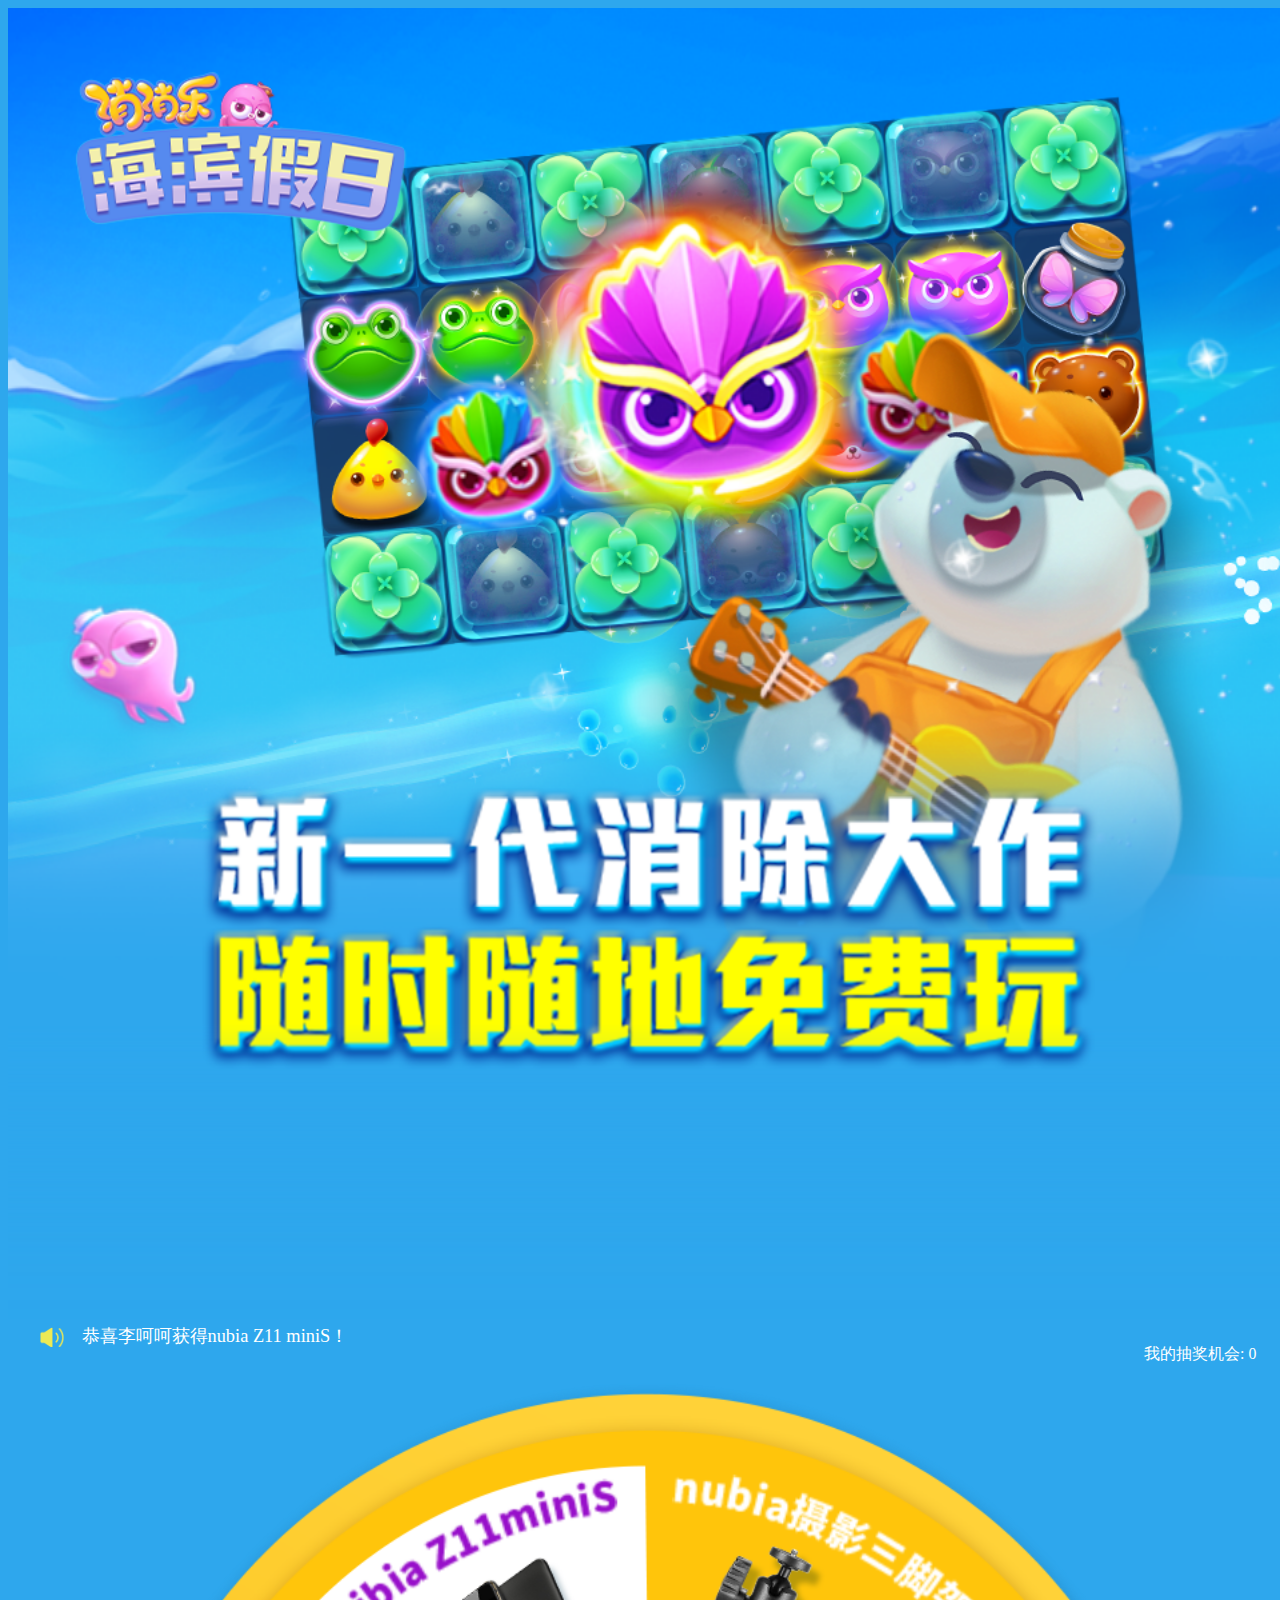
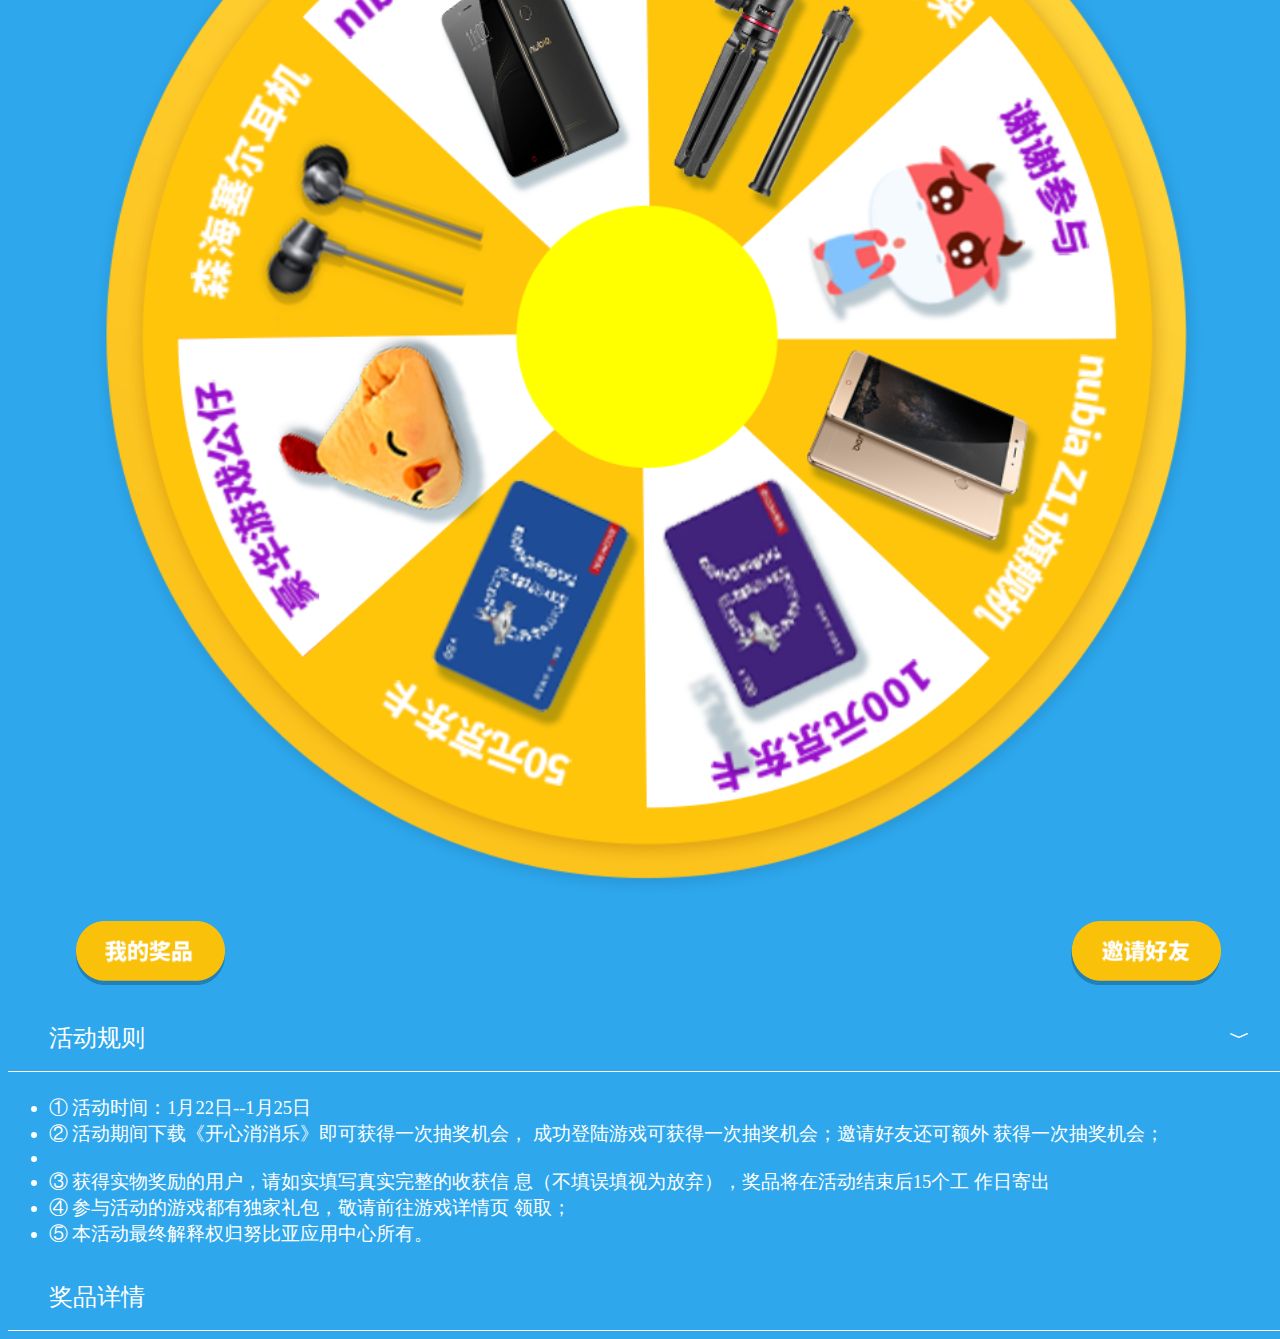
<file: nuoio/index.html>
<!DOCTYPE html>
<html lang="zh-cmn-Hans">
<head>
<meta charset='utf-8'>
<meta http-equiv="X-UA-Compatible" content="IE=edge,chrome=1"/>
<meta name="apple-mobile-web-app-capable" content="yes" >
<meta name="apple-touch-fullscreen" content="yes" >
<meta name="description" content=""/>
<meta name="keywords" content=""/>
<meta name="author" content=""/>
<title></title>
<script type="text/javascript" src="js/flexible.js"></script>
<script type="text/javascript" src="js/jquery-3.1.1.min.js"></script>
<script type="text/javascript" src="js/index.js"></script>
<link rel="stylesheet" href="css/index.css">
<link rel="stylesheet" href="css/flexible.less">
</head>
<body>
    <img src="img/commercial-logo@3x.png" alt="" class="header-img"/>
    <!--公告区-->
    <img src="img/公告@3x.png" alt="" class="notice-icon"/>
    <span class="notice">恭喜李呵呵获得nubia Z11 miniS！</span>
    <p class="time">我的抽奖机会:&nbsp;0</p>
    <!--转盘-->
    <div class="turntable-box">
    <img src="img/豪华游戏公仔@3x.png" alt="" class="turntable"/>
    <!--<img src="img/点击-抽奖@3x.png" alt="" class="button-Lottery"/>-->
    <img src="img/我的奖品@3x.png" alt="" class="button-do bd-left"/>
    <img src="img/邀请好友@3x.png" alt="" class="button-do bd-right"/>
    </div>
    <div class="rule"><span>活动规则</span><img src="img/圆角矩形-4-副本@3x.png" alt=""></div>
    <ul class="rule-text">
        <li>① 活动时间：1月22日--1月25日</li>
        <li>② 活动期间下载《开心消消乐》即可获得一次抽奖机会，
成功登陆游戏可获得一次抽奖机会；邀请好友还可额外
获得一次抽奖机会；</li>
<li></li>
        <li>③ 获得实物奖励的用户，请如实填写真实完整的收获信
息（不填误填视为放弃），奖品将在活动结束后15个工
作日寄出</li>
<li>④ 参与活动的游戏都有独家礼包，敬请前往游戏详情页
领取；</li>
<li>⑤ 本活动最终解释权归努比亚应用中心所有。</li>
    </ul>
    <div class="rule"><span>奖品详情</span></div>
</body>
</html>
</file>
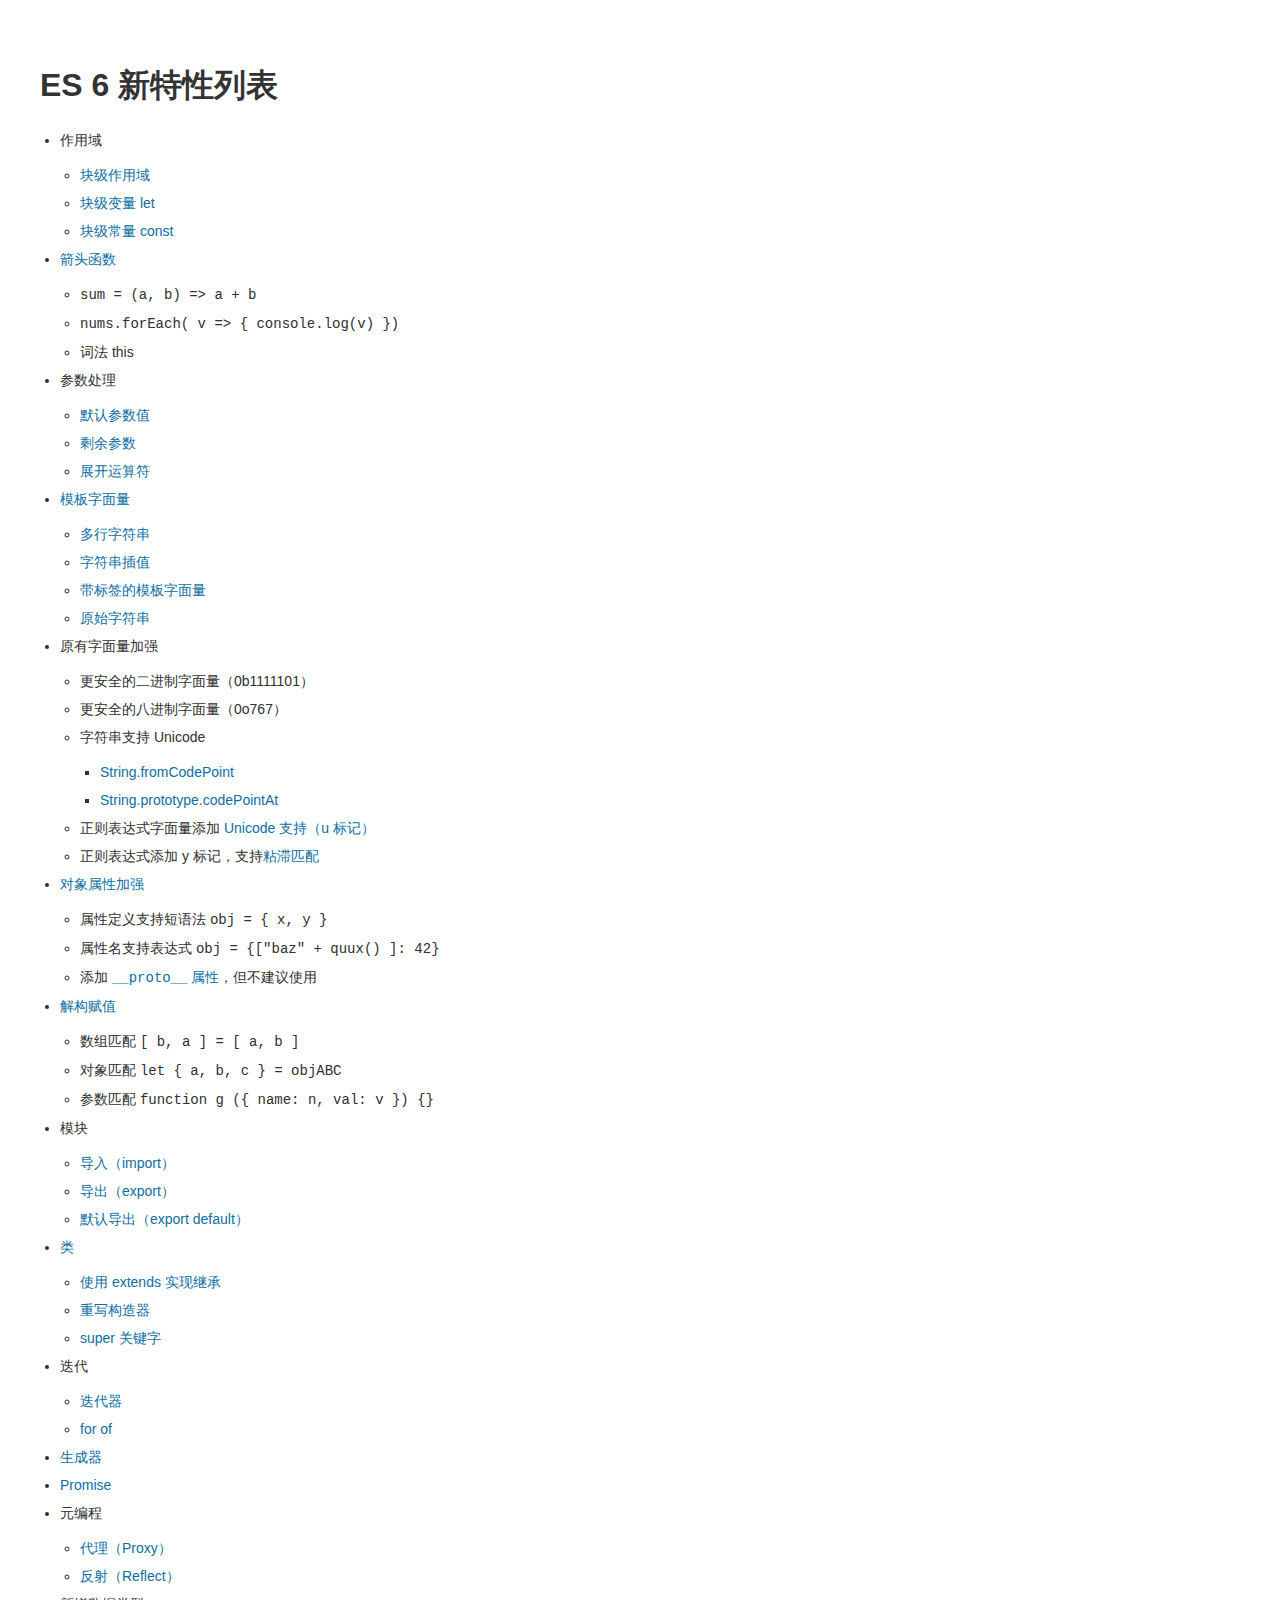
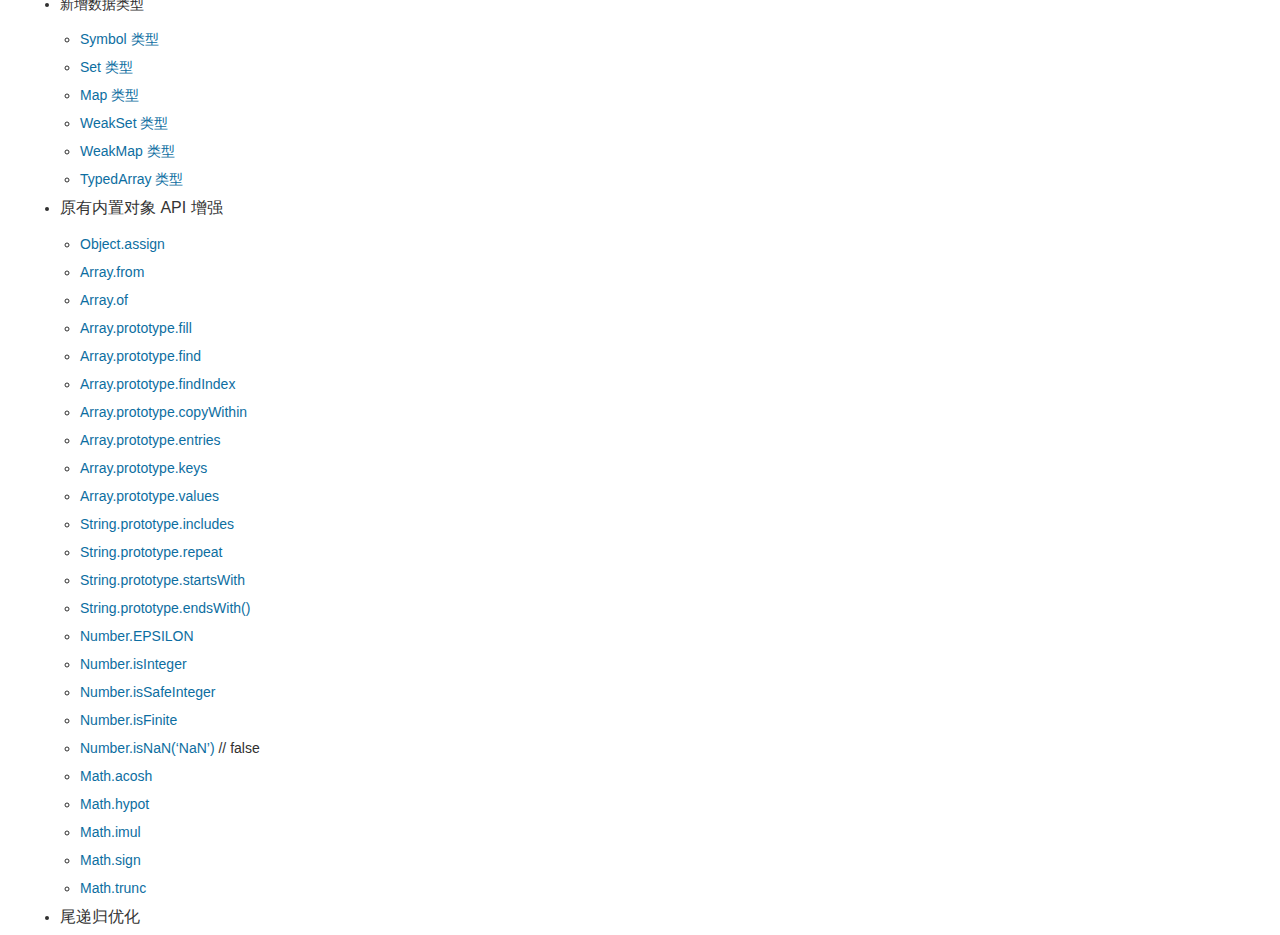
<file: ES6 Newest List/ES 6 新特性列表.html>
<!DOCTYPE html>
<html lang="en">
<head>
  <meta charset="utf-8" />
  <meta http-equiv="X-UA-Compatible" content="IE=edge,chrome=1" />
  <title>ES 6 新特性列表</title>
  <meta name="viewport" content="width=device-width, initial-scale=1.0" />
  <style id="mkstylesheet">
body{font:normal 0.8764em / 1.5em;margin:0;overflow-y:hidden}html>body{font-size:14px}p{margin:1.3125em 0;font-size:1.1429em;line-height:1.3125em;text-align:justify}li{font-size:100%}h1{margin:0.6563em 0;font-size:2.2857em;line-height:0.6563em}h2{margin:0.875em 0;font-size:1.7143em;line-height:0.875em}h3{margin:1em 0;font-size:1.5em;line-height:1em}h4{margin:1.1667em 0;font-size:1.2857em;line-height:1.1667em}h5{margin:1.3125em 0;font-size:1.1429em;line-height:1.3125em}h6{margin:1.5em 0;font-size:1em;line-height:1.5em}body,p,td,div{font-family:"Lucida Grande", Lucida, Verdana, sans-serif;color:#333;word-wrap:break-word;-webkit-font-smoothing:antialiased}h1,h2,h3,h4{color:#333;line-height:1.5em}p{margin:0 0 1.7em 0}abbr,acronym{border-bottom:1px dotted #aaa}a{color:#0d6ea1;text-decoration:none;-webkit-transition:color .2s ease-in-out;-moz-transition:color .2s ease-in-out;-o-transition:color .2s ease-in-out;-ms-transition:color .2s ease-in-out;transition:color .2s ease-in-out}a:hover{color:#3593d9}.footnote{font-size:.8em;vertical-align:super;color:#0d6ea1}#wrapper img{max-width:100%;height:auto}dt{font-weight:bold}dd{margin-bottom:1em}blockquote{margin-left:10px}.footnotes{-webkit-column-break-inside:avoid-column;-webkit-column-break-before:always}.footnotes li{margin-left:5px}@media screen{::selection{background:rgba(157,193,200,0.5)}h1::selection{background-color:rgba(45,156,208,0.3)}h2::selection{background-color:rgba(90,182,224,0.3)}h3::selection,h4::selection,h5::selection,h6::selection,li::selection,ol::selection{background-color:rgba(133,201,232,0.3)}code::selection{background-color:rgba(0,0,0,0.7);color:#eee}code span::selection{background-color:rgba(0,0,0,0.7) !important;color:#eee !important}a::selection{background-color:rgba(255,230,102,0.2)}.inverted a::selection{background-color:rgba(255,230,102,0.6)}td::selection,th::selection,caption::selection{background-color:rgba(180,237,95,0.5)}.inverted{background:#0b2531;background:#111 !important}.inverted #wrapper{background:#111 !important}.inverted p,.inverted td,.inverted li,.inverted h1,.inverted h2,.inverted h3,.inverted h4,.inverted h5,.inverted h6,.inverted th,.inverted .math,.inverted dd,.inverted dt{color:#eee !important}.inverted pre{background:#ddd;color:#333}.inverted a{color:#fff;text-decoration:underline}body{padding:20px !important}#wrapper{background:transparent;color:#303030;text-indent:0px;padding:10px;margin:10px !important;overflow:visible;-webkit-hyphens:auto;hyphens:auto;max-width:100% !important}}@media only screen and (min-width: 1101px){body{font-size:0.8em;line-height:1.5em}#wrapper{-webkit-column-width:340px;-moz-column-width:340px;column-width:340px;-webkit-column-gap:20px;-moz-column-gap:20px;column-gap:20px}}@media only screen and (max-width: 1100px){body{font-size:0.8em;line-height:1.5em}#wrapper{-webkit-column-count:2;-moz-column-count:2;column-count:2;-webkit-column-width:300px;-moz-column-width:300px;column-width:300px;-webkit-column-gap:20px;-moz-column-gap:20px;column-gap:20px}}@media only screen and (max-width: 599px){body{font-size:0.8em;line-height:1.5em}#wrapper{-webkit-column-count:1;-moz-column-count:1;column-count:1;-webkit-column-gap:20;-moz-column-gap:20;column-gap:20;width:85%}}ul,ol{padding:0;list-style-position:outside;margin-left:20px}li{margin-bottom:.5em}li>p{margin:0 0 1em}ul ul,ul ol{margin-top:1em}caption,col,colgroup,table,tbody,td,tfoot,th,thead,tr{border-spacing:0}table{display:table;table-layout:fixed;border-collapse:collapse;empty-cells:hide;margin:0;padding:0;margin-bottom:24px;border:0}caption{display:table-caption;font-weight:bold}col{display:table-column}colgroup{display:table-column-group}tbody{display:table-row-group}tfoot{display:table-footer-group}thead{display:table-header-group}td{display:table-cell}th{display:table-cell;font-weight:bold}tr{display:table-row}table{margin-top:-1px;margin-bottom:23px;border:1px solid rgba(0,0,0,0.25)}table th,table td{padding:0 1em;font-size:1.1em;line-height:23px}table thead{background-color:rgba(0,0,0,0.15)}table tbody{background-color:rgba(0,0,0,0.05)}table tfoot{background-color:rgba(0,0,0,0.15)}table tr:nth-child(odd){background-color:rgba(255,255,255,0.06)}table tr:nth-child(even){background-color:rgba(0,0,0,0.06)}table th:nth-child(odd){background-color:rgba(255,255,255,0.06)}table td:nth-child(odd){background-color:rgba(255,255,255,0.06)}table td:nth-child(even){background-color:rgba(0,0,0,0.06)}table thead{border:1px solid rgba(0,0,0,0.15);border-bottom:1px solid rgba(0,0,0,0.2)}table tfoot{border:1px solid rgba(0,0,0,0.15);border-top:1px solid rgba(0,0,0,0.2)}figure{position:relative;display:inline-block;margin-bottom:1.2em;overflow:hidden}figcaption{text-align:center;color:#666}@media print{body{overflow:auto;max-width:600px}img,table,figure{page-break-inside:avoid}#wrapper{background:#fff;position:relative;color:#303030;text-indent:0px;padding:10px;font-size:85%;-webkit-column-count:1 !important;column-count:1 !important;-webkit-column-width:auto !important;column-width:auto !important;-webkit-column-gap:auto !important;column-gap:auto !important}}pre code{-webkit-column-break-inside:avoid-column}.poetry pre{font-family:Georgia, Garamond, serif !important;font-style:italic;font-size:110% !important;line-height:1.6em;display:block;margin-left:1em}.poetry pre code{font-family:Georgia, Garamond, serif !important;word-break:break-all;word-break:break-word;-webkit-hyphens:auto;-moz-hyphens:auto;hyphens:auto;white-space:pre-wrap}sup,sub,a.footnote{font-size:1.4ex;height:0;line-height:1;vertical-align:super;position:relative}sub{vertical-align:sub;top:-1px}.modern #firstdiff{width:105% !important;background:transparent;text-align:right}@media screen{#wrapper{position:absolute;left:20px;top:20px;bottom:20px}}
#mkreplaced-toc{list-style-position:inside;padding:0;margin:0 0 0 1rem;list-style-type:none}#mkreplaced-toc li::before{content:''}#mkreplaced-toc li{font-size:1.5rem;line-height:1.5;font-weight:normal}#mkreplaced-toc li ul{font-size:1.3rem;font-weight:300;padding:.5rem 0;margin:0 0 0 1rem}#mkreplaced-toc li.missing{list-style-type:none !important}#mkreplaced-toc.max-1 ul,#mkreplaced-toc.max1 ul{display:none}#mkreplaced-toc.max-2 ul ul,#mkreplaced-toc.max2 ul ul{display:none}#mkreplaced-toc.max-3 ul ul ul,#mkreplaced-toc.max3 ul ul ul{display:none}#mkreplaced-toc.max-4 ul ul ul ul,#mkreplaced-toc.max4 ul ul ul ul{display:none}#mkreplaced-toc.max-5 ul ul ul ul ul,#mkreplaced-toc.max5 ul ul ul ul ul{display:none}.rtl{direction:rtl;text-align:right}@media print{body{background:white;line-height:1.4}html,body,#wrapper{max-width:100%;width:100%;-webkit-text-size-adjust:none;-webkit-perspective:none !important;box-sizing:border-box;width:auto;border:0;margin:0;padding:0;float:none;-moz-box-shadow:none !important;-webkit-box-shadow:none !important;box-shadow:none !important}h1,h2,h3,h4,h5,h6{page-break-after:avoid}p,h2,h3{orphans:3;widows:3}section{page-break-before:avoid}#generated-toc,#firstdiff,#toc-title,#mkdocumentprogress,#mkincludechart,#mkprogressbar1,#mkprogressbar2,.mkscrollmeter,#alllinks,.popup{display:none !important}.suppressprintlinks a{color:inherit !important;text-decoration:none !important;border-bottom:none !important;cursor:default !important}.hrefafterlinktext #wrapper a:link:after,.hrefafterlinktext #wrapper a:visited:after{content:" (" attr(href) ") ";font-size:90%;opacity:0.9}.nocodebreak pre{page-break-inside:avoid}img,table,figure{page-break-inside:avoid}.breakfootnotes .footnotes{page-break-before:always}.breakfootnotes .footnotes hr{display:none}#mktoctitle{display:block}#print-title{display:block;border-bottom:solid 1px #666}#wrapper pre{white-space:pre;white-space:pre-wrap;word-wrap:break-word}#wrapper #generated-toc-clone,#wrapper #mkreplaced-toc{display:block}}
#wrapper #generated-toc-clone, #wrapper #mkreplaced-toc, #wrapper #generated-toc-clone ul, #wrapper #mkreplaced-toc ul {
    list-style-position: inside;
}
#wrapper #generated-toc-clone li.missing, #wrapper #mkreplaced-toc li.missing {
    list-style-type: none!important;
}
#wrapper #generated-toc-clone, #wrapper #mkreplaced-toc {
    list-style-type: upper-roman;
}
#wrapper #generated-toc-clone>li>ul, #wrapper #mkreplaced-toc>li>ul  {
    list-style-type: decimal;
}
#wrapper #generated-toc-clone>li>ul>li>ul, #wrapper #mkreplaced-toc>li>ul>li>ul {
    list-style-type: decimal-leading-zero;
}
#wrapper #generated-toc-clone>li>ul>li>ul>li>ul, #wrapper #mkreplaced-toc>li>ul>li>ul>li>ul {
    list-style-type: lower-greek;
}
#wrapper #generated-toc-clone>li>ul>li>ul>li>ul>li>ul, #wrapper #mkreplaced-toc>li>ul>li>ul>li>ul>li>ul {
    list-style-type: disc;
}
#wrapper #generated-toc-clone>li>ul>li>ul>li>ul>li>ul>li>ul, #wrapper #mkreplaced-toc>li>ul>li>ul>li>ul>li>ul>li>ul {
    list-style-type: square;
}
#wrapper #generated-toc-clone,#wrapper #mkreplaced-toc{list-style-position:outside!important;margin-left:2rem;}
</style>

<style id="mkprintstyles">@media print{#wrapper #generated-toc-clone,#generated-toc{display:none!important;}
html,body,#wrapper{font-size:10pt!important;}
}
</style>

<style>#wrapper { max-width:900px; margin:0 auto }</style>
</head>
<body class="normal firstload">
  <div id="wrapper">
      <h1 id="es-6----------------">ES 6 新特性列表</h1>
<ul>
<li>作用域

<ul>
<li><a href="https://developer.mozilla.org/zh-CN/docs/Web/JavaScript/Reference/Statements/block">块级作用域</a></li>
<li><a href="https://developer.mozilla.org/zh-CN/docs/Web/JavaScript/Reference/Statements/let">块级变量 let</a></li>
<li><a href="https://developer.mozilla.org/zh-CN/docs/Web/JavaScript/Reference/Statements/const">块级常量 const</a></li>
</ul>
</li>
<li><a href="https://developer.mozilla.org/zh-CN/docs/Web/JavaScript/Reference/Functions/Arrow_functions">箭头函数</a>

<ul>
<li><code>sum = (a, b) =&gt; a + b</code></li>
<li><code>nums.forEach( v =&gt; { console.log(v) })</code></li>
<li>词法 this</li>
</ul>
</li>
<li>参数处理

<ul>
<li><a href="https://developer.mozilla.org/zh-CN/docs/Web/JavaScript/Reference/Functions/Default_parameters">默认参数值</a></li>
<li><a href="https://developer.mozilla.org/zh-CN/docs/Web/JavaScript/Reference/Functions/Rest_parameters">剩余参数</a></li>
<li><a href="https://developer.mozilla.org/zh-CN/docs/Web/JavaScript/Reference/Operators/Spread_operator">展开运算符</a></li>
</ul>
</li>
<li><a href="https://developer.mozilla.org/zh-CN/docs/Web/JavaScript/Reference/template_strings">模板字面量</a>

<ul>
<li><a href="https://developer.mozilla.org/zh-CN/docs/Web/JavaScript/Reference/template_strings#%E5%A4%9A%E8%A1%8C%E5%AD%97%E7%AC%A6%E4%B8%B2">多行字符串</a></li>
<li><a href="https://developer.mozilla.org/zh-CN/docs/Web/JavaScript/Reference/template_strings#%E8%A1%A8%E8%BE%BE%E5%BC%8F%E6%8F%92%E8%A1%A5">字符串插值</a></li>
<li><a href="https://developer.mozilla.org/zh-CN/docs/Web/JavaScript/Reference/template_strings#%E5%B8%A6%E6%A0%87%E7%AD%BE%E7%9A%84%E6%A8%A1%E6%9D%BF%E5%AD%97%E7%AC%A6%E4%B8%B2">带标签的模板字面量</a></li>
<li><a href="https://developer.mozilla.org/zh-CN/docs/Web/JavaScript/Reference/template_strings#%E5%8E%9F%E5%A7%8B%E5%AD%97%E7%AC%A6%E4%B8%B2">原始字符串</a></li>
</ul>
</li>
<li>原有字面量加强

<ul>
<li>更安全的二进制字面量（0b1111101）</li>
<li>更安全的八进制字面量（0o767）</li>
<li>字符串支持 Unicode

<ul>
<li><a href="https://developer.mozilla.org/zh-CN/docs/Web/JavaScript/Reference/Global_Objects/String/fromCodePoint">String.fromCodePoint</a></li>
<li><a href="https://developer.mozilla.org/zh-CN/docs/Web/JavaScript/Reference/Global_Objects/String/codePointAt">String.prototype.codePointAt</a></li>
</ul>
</li>
<li>正则表达式字面量添加 <a href="https://developer.mozilla.org/zh-CN/docs/Web/JavaScript/Reference/Global_Objects/RegExp/unicode">Unicode 支持（u 标记）</a></li>
<li>正则表达式添加 y 标记，支持<a href="https://developer.mozilla.org/zh-CN/docs/Web/JavaScript/Reference/Global_Objects/RegExp#Example:_Using_a_regular_expression_with_the_sticky_flag">粘滞匹配</a></li>
</ul>
</li>
<li><a href="https://developer.mozilla.org/zh-CN/docs/Web/JavaScript/Reference/Operators/Object_initializer#ECMAScript_6%E6%96%B0%E6%A0%87%E8%AE%B0">对象属性加强</a>

<ul>
<li>属性定义支持短语法 <code>obj = { x, y }</code></li>
<li>属性名支持表达式 <code>obj = {["baz" + quux() ]: 42}</code></li>
<li>添加 <a href="https://developer.mozilla.org/zh-CN/docs/Web/JavaScript/Reference/Global_Objects/Object/proto"><code>__proto__</code> 属性</a>，但不建议使用</li>
</ul>
</li>
<li><a href="https://developer.mozilla.org/zh-CN/docs/Web/JavaScript/Reference/Operators/Destructuring_assignment">解构赋值</a>

<ul>
<li>数组匹配 <code>[ b, a ] = [ a, b ]</code></li>
<li>对象匹配 <code>let { a, b, c } = objABC</code></li>
<li>参数匹配 <code>function g ({ name: n, val: v }) {}</code></li>
</ul>
</li>
<li>模块

<ul>
<li><a href="https://developer.mozilla.org/zh-CN/docs/Web/JavaScript/Reference/Statements/import">导入（import）</a></li>
<li><a href="https://developer.mozilla.org/zh-CN/docs/Web/JavaScript/Reference/Statements/export">导出（export）</a></li>
<li><a href="https://developer.mozilla.org/zh-CN/docs/Web/JavaScript/Reference/Statements/export#%E9%BB%98%E8%AE%A4%E5%AF%BC%E5%87%BA">默认导出（export default）</a></li>
</ul>
</li>
<li><a href="https://developer.mozilla.org/zh-CN/docs/Web/JavaScript/Reference/Classes">类</a>

<ul>
<li><a href="https://developer.mozilla.org/zh-CN/docs/Web/JavaScript/Reference/Classes#%E4%BD%BF%E7%94%A8_extends_%E5%88%9B%E5%BB%BA%E5%AD%90%E7%B1%BB">使用 extends 实现继承</a></li>
<li><a href="https://developer.mozilla.org/zh-CN/docs/Web/JavaScript/Reference/Classes#Species">重写构造器</a></li>
<li><a href="https://developer.mozilla.org/zh-CN/docs/Web/JavaScript/Reference/Classes#%E4%BD%BF%E7%94%A8_super_%E5%BC%95%E7%94%A8%E7%88%B6%E7%B1%BB">super 关键字</a></li>
</ul>
</li>
<li>迭代

<ul>
<li><a href="https://developer.mozilla.org/zh-CN/docs/Web/JavaScript/Guide/Iterators_and_Generators#%E8%BF%AD%E4%BB%A3%E5%99%A8">迭代器</a></li>
<li><a href="https://developer.mozilla.org/zh-CN/docs/Web/JavaScript/Reference/Statements/for...of">for of</a></li>
</ul>
</li>
<li><a href="https://developer.mozilla.org/zh-CN/docs/Web/JavaScript/Guide/Iterators_and_Generators#%E7%94%9F%E6%88%90%E5%99%A8%EF%BC%88Generators%EF%BC%89_%E4%B8%80%E4%B8%AA%E6%9B%B4%E5%A5%BD%E7%9A%84%E6%96%B9%E6%B3%95%E6%9D%A5%E6%9E%84%E5%BB%BA%E9%81%8D%E5%8E%86%E5%99%A8">生成器</a></li>
<li><a href="https://developer.mozilla.org/zh-CN/docs/Web/JavaScript/Reference/Global_Objects/Promise">Promise</a></li>
<li>元编程

<ul>
<li><a href="https://developer.mozilla.org/zh-CN/docs/Web/JavaScript/Reference/Global_Objects/Proxy">代理（Proxy）</a></li>
<li><a href="https://developer.mozilla.org/zh-CN/docs/Web/JavaScript/Reference/Global_Objects/Reflect">反射（Reflect）</a></li>
</ul>
</li>
<li>新增数据类型

<ul>
<li><a href="https://developer.mozilla.org/zh-CN/docs/Web/JavaScript/Reference/Global_Objects/Symbol">Symbol 类型</a></li>
<li><a href="https://developer.mozilla.org/zh-CN/docs/Web/JavaScript/Reference/Global_Objects/Set">Set 类型</a></li>
<li><a href="https://developer.mozilla.org/zh-CN/docs/Web/JavaScript/Reference/Global_Objects/Map">Map 类型</a></li>
<li><a href="https://developer.mozilla.org/zh-CN/docs/Web/JavaScript/Reference/Global_Objects/WeakSet">WeakSet 类型</a></li>
<li><a href="https://developer.mozilla.org/zh-CN/docs/Web/JavaScript/Reference/Global_Objects/WeakMap">WeakMap 类型</a></li>
<li><a href="https://developer.mozilla.org/zh-CN/docs/Web/JavaScript/Reference/Global_Objects/TypedArray">TypedArray 类型</a></li>
</ul>
</li>
<li><p>原有内置对象 API 增强</p>

<ul>
<li><a href="https://developer.mozilla.org/zh-CN/docs/Web/JavaScript/Reference/Global_Objects/Object/assign">Object.assign</a></li>
<li><a href="https://developer.mozilla.org/zh-CN/docs/Web/JavaScript/Reference/Global_Objects/Array/from">Array.from</a></li>
<li><a href="https://developer.mozilla.org/zh-CN/docs/Web/JavaScript/Reference/Global_Objects/Array/of">Array.of</a></li>
<li><a href="https://developer.mozilla.org/zh-CN/docs/Web/JavaScript/Reference/Global_Objects/Array/fill">Array.prototype.fill</a></li>
<li><a href="https://developer.mozilla.org/zh-CN/docs/Web/JavaScript/Reference/Global_Objects/Array/find">Array.prototype.find</a></li>
<li><a href="https://developer.mozilla.org/zh-CN/docs/Web/JavaScript/Reference/Global_Objects/Array/findIndex">Array.prototype.findIndex</a></li>
<li><a href="https://developer.mozilla.org/zh-CN/docs/Web/JavaScript/Reference/Global_Objects/Array/copyWithin">Array.prototype.copyWithin</a></li>
<li><a href="https://developer.mozilla.org/zh-CN/docs/Web/JavaScript/Reference/Global_Objects/Array/entries">Array.prototype.entries</a></li>
<li><a href="https://developer.mozilla.org/zh-CN/docs/Web/JavaScript/Reference/Global_Objects/Array/keys">Array.prototype.keys</a></li>
<li><a href="https://developer.mozilla.org/zh-CN/docs/Web/JavaScript/Reference/Global_Objects/Array/values">Array.prototype.values</a></li>
<li><a href="https://developer.mozilla.org/zh-CN/docs/Web/JavaScript/Reference/Global_Objects/String/includes">String.prototype.includes</a></li>
<li><a href="https://developer.mozilla.org/zh-CN/docs/Web/JavaScript/Reference/Global_Objects/String/repeat">String.prototype.repeat</a></li>
<li><a href="https://developer.mozilla.org/zh-CN/docs/Web/JavaScript/Reference/Global_Objects/String/startsWith">String.prototype.startsWith</a></li>
<li><a href="https://developer.mozilla.org/zh-CN/docs/Web/JavaScript/Reference/Global_Objects/String/endsWith">String.prototype.endsWith()</a></li>
<li><a href="https://developer.mozilla.org/zh-CN/docs/Web/JavaScript/Reference/Global_Objects/Number/EPSILON">Number.EPSILON</a></li>
<li><a href="https://developer.mozilla.org/zh-CN/docs/Web/JavaScript/Reference/Global_Objects/Number/isInteger">Number.isInteger</a></li>
<li><a href="https://developer.mozilla.org/zh-CN/docs/Web/JavaScript/Reference/Global_Objects/Number/isSafeInteger">Number.isSafeInteger</a></li>
<li><a href="https://developer.mozilla.org/zh-CN/docs/Web/JavaScript/Reference/Global_Objects/Number/isFinite">Number.isFinite</a></li>
<li><a href="https://developer.mozilla.org/zh-CN/docs/Web/JavaScript/Reference/Global_Objects/Number/isNaN">Number.isNaN(&lsquo;NaN&rsquo;)</a> // false</li>
<li><a href="https://developer.mozilla.org/zh-CN/docs/Web/JavaScript/Reference/Global_Objects/Math/%E5%8F%8D%E5%8F%8C%E6%9B%B2%E4%BD%99%E5%BC%A6%E5%80%BC">Math.acosh</a></li>
<li><a href="https://developer.mozilla.org/zh-CN/docs/Web/JavaScript/Reference/Global_Objects/Math/hypot">Math.hypot</a></li>
<li><a href="https://developer.mozilla.org/zh-CN/docs/Web/JavaScript/Reference/Global_Objects/Math/imul">Math.imul</a></li>
<li><a href="https://developer.mozilla.org/zh-CN/docs/Web/JavaScript/Reference/Global_Objects/Math/sign">Math.sign</a></li>
<li><a href="https://developer.mozilla.org/zh-CN/docs/Web/JavaScript/Reference/Global_Objects/Math/trunc">Math.trunc</a></li>
</ul>
</li>
<li><p>尾递归优化</p></li>
</ul>


<script>(function(factory){if(typeof define==="function"&&define.amd){define("bidi_helpers",[],factory)}else{window.bidi_helpers=factory()}})(function(){var module={};module.Dir={RTL:-1,UNKNOWN:0,LTR:1};module.Format={LRE:"\u202A",RLE:"\u202B",PDF:"\u202C",LRM:"\u200E",RLM:"\u200F"};module.ltrChars_="A-Za-z\u00C0-\u00D6\u00D8-\u00F6\u00F8-\u02B8\u0300-\u0590\u0800-\u1FFF\u2C00-\uFB1C\uFE00-\uFE6F\uFEFD-\uFFFF";module.rtlChars_="\u0591-\u07FF\uFB1D-\uFDFF\uFE70-\uFEFC";module.ltrDirCheckRe_=new RegExp("^[^"+module.rtlChars_+"]*["+module.ltrChars_+"]");module.ltrCharReg_=new RegExp("["+module.ltrChars_+"]");module.hasAnyLtr=function(text){return module.ltrCharReg_.test(text)};module.rtlDirCheckRe_=new RegExp("^[^"+module.ltrChars_+"]*["+module.rtlChars_+"]");module.rtlRe=module.rtlDirCheckRe_;module.isRtlText=function(text){return module.rtlDirCheckRe_.test(text)};module.isLtrText=function(text){return module.ltrDirCheckRe_.test(text)};module.isRequiredLtrRe_=/^http:\/\/.*/;module.hasNumeralsRe_=/\d/;module.estimateDirection=function(text,detectionThreshold){var rtlCount=0;var totalCount=0;var hasWeaklyLtr=false;var tokens=text.split(/\s+/);for(var i=0;i<tokens.length;i++){var token=tokens[i];if(module.isRtlText(token)){rtlCount++;totalCount++}else{if(module.isRequiredLtrRe_.test(token)){hasWeaklyLtr=true}else{if(module.hasAnyLtr(token)){totalCount++}else{if(module.hasNumeralsRe_.test(token)){hasWeaklyLtr=true}}}}}return totalCount==0?(hasWeaklyLtr?module.Dir.LTR:module.Dir.UNKNOWN):(rtlCount/totalCount>detectionThreshold?module.Dir.RTL:module.Dir.LTR)};return module});(function(factory){if(typeof define==="function"&&define.amd){define("bidiweb",["bidi_helpers"],factory)}else{window.bidiweb=factory(bidi_helpers)}})(function(bidi_helpers){var module={};var IProcessor={makeRtl:function(element){},makeLtr:function(element){}};var css_processor=function(classes){return{makeRtl:function(element){element.classList.add(classes.rtl)},makeLtr:function(element){element.classList.add(classes.ltr)}}};var style_processor=function(falign){return{makeRtl:function(element){element.style.direction="rtl";if(falign){element.style.textAlign="right"}},makeLtr:function(element){element.style.direction="ltr";if(falign){element.style.textAlign="left"}}}};module.processors={css:css_processor,style:style_processor};var nodeListMock=function(node){var list=[node];list.item=function(i){return list[i]};return list};module.process=function(query,processor){var elements;if(query instanceof NodeList){elements=query}else{if(query instanceof Node){elements=nodeListMock(query)}else{elements=document.querySelectorAll(query)}}module.process_elements(elements,processor);return elements};module.process_elements=function(elements,processor){for(var index=0;index<elements.length;index++){var element=elements.item(index);var text=element.textContent||element.value||element.placeholder||"";var dir=bidi_helpers.estimateDirection(text,0.4);if(dir==bidi_helpers.Dir.RTL){processor.makeRtl(element)}else{if(dir==bidi_helpers.Dir.LTR){processor.makeLtr(element)}}}};module.process_css=function(query,classes){var proc=module.processors.css(classes);return module.process(query,proc)};module.process_style=function(query,falign){var proc=module.processors.style(falign);return module.process(query,proc)};module.style=function(query){return module.process_style(query,true)};module.css=function(query){return module.process_css(query,{rtl:"rtl",ltr:"ltr"})};module.htmlToElement=function(html){var container=document.createElement("div");container.innerHTML=html;return container};module.html_css=function(html){var container=module.htmlToElement(html);var nodes=container.querySelectorAll("*");module.css(nodes);return container.innerHTML};module.html_style=function(html){var container=module.htmlToElement(html);var nodes=container.querySelectorAll("*");module.style(nodes);return container.innerHTML};return module});</script>

<!-- ##END MARKED WRAPPER## -->
    </div>
</body>
</html>
</file>
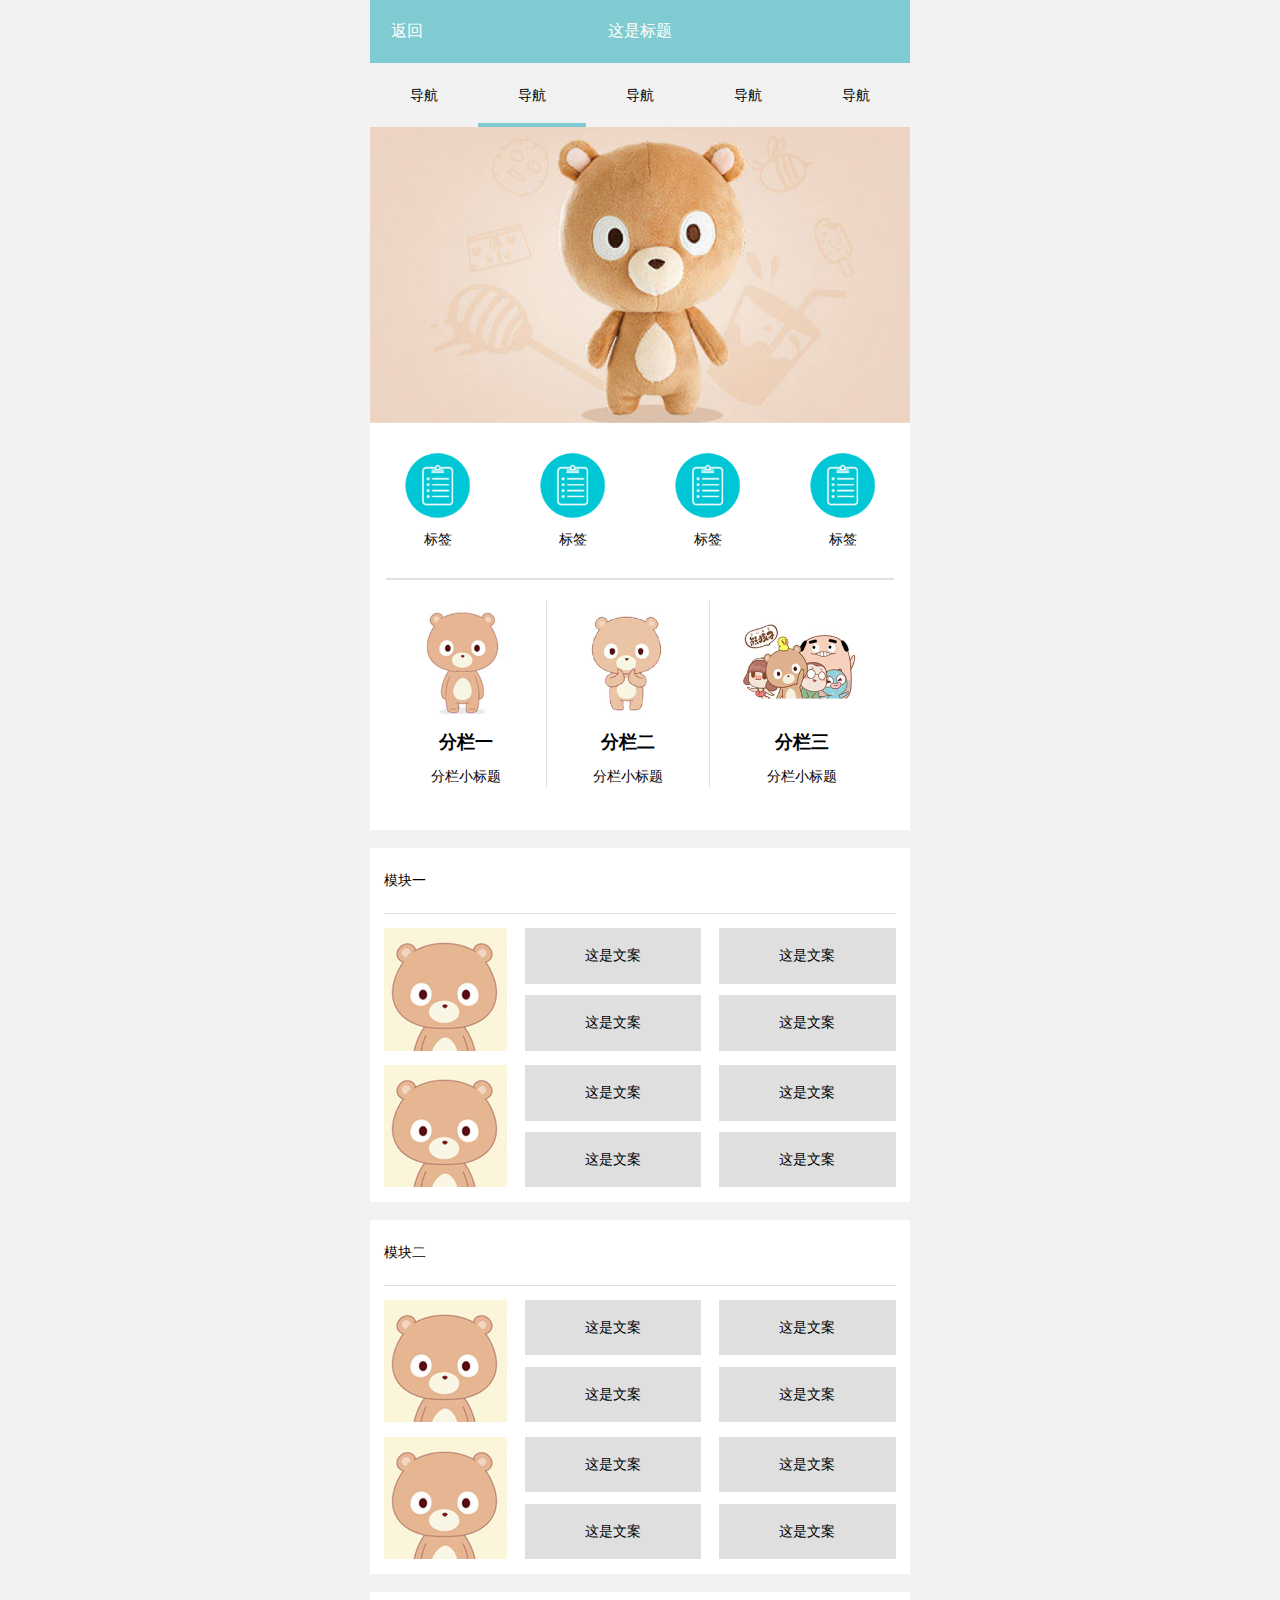
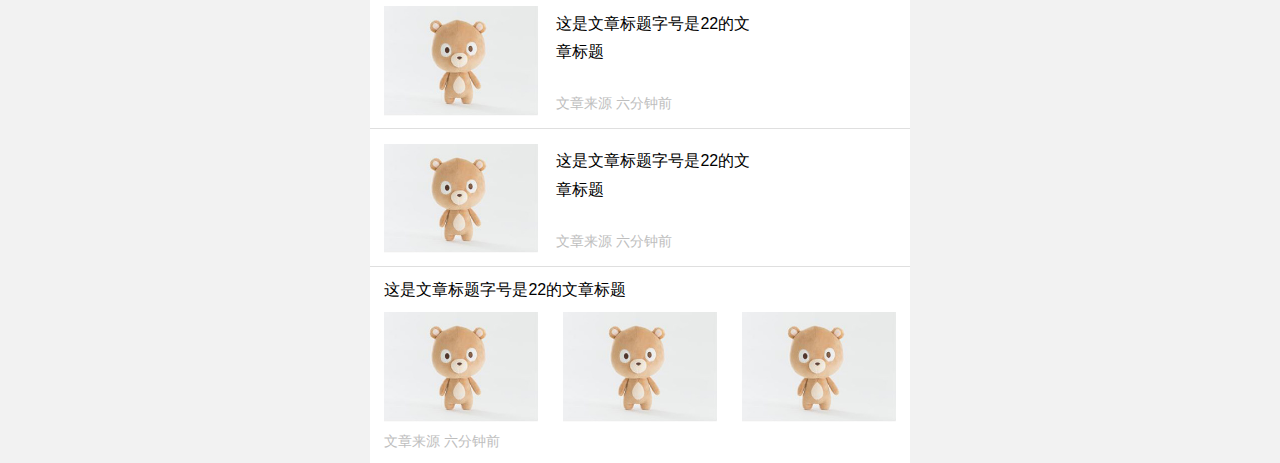
<file: flexH5demo/flex-mobile-layout-example.html>
<!DOCTYPE html>
<html>
<head>
<meta charset="utf-8">
<meta http-equiv="X-UA-Compatible" content="IE=edge,chrome=1">
<meta name="apple-mobile-web-app-capable" content="yes" /><!--启用 WebApp 全屏模式-->  
<meta name="apple-touch-fullscreen" content="yes" >
<title>flexbox切移动端</title>
<link href="index.css" rel="stylesheet">
<script type="text/javascript" src="flexbox.js"></script>
</head>
<body>
    <div class="container">
        <header class="header">
            <a class="header-back" href="#"><i class="iconfont icon-back"></i><span class="header-back-word">返回</span></a>
            <span class="header-title">这是标题</span>
        </header>
        <nav class="nav">
            <div class="nav-item">导航</div>
            <div class="nav-item active">导航</div>
            <div class="nav-item">导航</div>
            <div class="nav-item">导航</div>
            <div class="nav-item">导航</div>
        </nav>
        <section class="banner"><img src="images/bear.png" width="100%"></section>
        <section>
            <div class="tab">
                <div class="tab-item">
                    <div class="tab-item-imgBox"><img src="images/tab.png" width="100%"></div>
                    <span>标签</span>
                </div>
                <div class="tab-item">
                    <div class="tab-item-imgBox"><img src="images/tab.png" width="100%"></div>
                    <span>标签</span>
                </div>
                <div class="tab-item">
                    <div class="tab-item-imgBox"><img src="images/tab.png" width="100%"></div>
                    <span>标签</span>
                </div>
                <div class="tab-item">
                    <div class="tab-item-imgBox"><img src="images/tab.png" width="100%"></div>
                    <span>标签</span>
                </div>
            </div>
            <div class="col">
                <ul class="col-ul">
                    <li class="col-ul-item">
                        <div class="col-ul-item-imgBox"><img src="images/col-1.png" height="100%"></div>
                        <h3 class="col-ul-item-h3">分栏一</h3>
                        <h4 class="col-ul-item-h4">分栏小标题</h4>
                    </li>
                    <li class="col-ul-item">
                        <div class="col-ul-item-imgBox"><img src="images/col-2.png" height="100%"></div>
                        <h3 class="col-ul-item-h3">分栏二</h3>
                        <h4 class="col-ul-item-h4">分栏小标题</h4>
                    </li>
                    <li class="col-ul-item">
                        <div class="col-ul-item-imgBox"><img src="images/col-3.png" height="100%"></div>
                        <h3 class="col-ul-item-h3">分栏三</h3>
                        <h4 class="col-ul-item-h4">分栏小标题</h4>
                    </li>
                </ul>
            </div>
        </section>
        <section class="mod">
            <h2 class="mod-title">模块一</h2>
            <div class="mod-item">
                <div class="mod-item-imgBox"><img src="images/mod.png" width="100%" height="100%"></div>
                <div class="mod-item-column">
                    <span class="item">这是文案</span>
                    <span class="item">这是文案</span>
                </div>
                <div class="mod-item-column">
                    <span class="item">这是文案</span>
                    <span class="item">这是文案</span>
                </div>
            </div>
            <div class="mod-item">
                <div class="mod-item-imgBox"><img src="images/mod.png" width="100%" height="100%"></div>
                <div class="mod-item-column">
                    <span class="item">这是文案</span>
                    <span class="item">这是文案</span>
                </div>
                <div class="mod-item-column">
                    <span class="item">这是文案</span>
                    <span class="item">这是文案</span>
                </div>
            </div>
        </section>
        <section class="mod">
            <h2 class="mod-title">模块二</h2>
            <div class="mod-item">
                <div class="mod-item-imgBox"><img src="images/mod.png" width="100%" height="100%"></div>
                <div class="mod-item-column">
                    <span class="item">这是文案</span>
                    <span class="item">这是文案</span>
                </div>
                <div class="mod-item-column">
                    <span class="item">这是文案</span>
                    <span class="item">这是文案</span>
                </div>
            </div>
            <div class="mod-item">
                <div class="mod-item-imgBox"><img src="images/mod.png" width="100%" height="100%"></div>
                <div class="mod-item-column">
                    <span class="item">这是文案</span>
                    <span class="item">这是文案</span>
                </div>
                <div class="mod-item-column">
                    <span class="item">这是文案</span>
                    <span class="item">这是文案</span>
                </div>
            </div>
        </section>
        <section class="article">
            <div class="article-item">
                <div class="article-item-column">
                    <div class="image">
                        <img src="images/article.png" width="100%">
                    </div>
                    <div class="content">
                        <h3 class="title">这是文章标题字号是22的文章标题</h3>
                        <span class="time">文章来源 六分钟前</span>
                    </div>
                </div>
                <div class="article-item-column">
                    <div class="image">
                        <img src="images/article.png" width="100%">
                    </div>
                    <div class="content">
                        <h3 class="title">这是文章标题字号是22的文章标题</h3>
                        <span class="time">文章来源 六分钟前</span>
                    </div>
                </div>
            </div>
            <div class="article-item">
                <div class="article-item-column-2">
                    <h3 class="title">这是文章标题字号是22的文章标题</h3>
                    <div class="imgsBox">
                        <div class="imgBox">
                            <img src="images/article.png" width="100%">
                        </div>
                        <div class="imgBox">
                            <img src="images/article.png" width="100%">
                        </div>
                        <div class="imgBox">
                            <img src="images/article.png" width="100%">
                        </div>
                    </div>
                    <div class="time">
                        文章来源 六分钟前
                    </div>
                </div>
            </div>
        </section>
    </div>
</body>
</html>
</file>
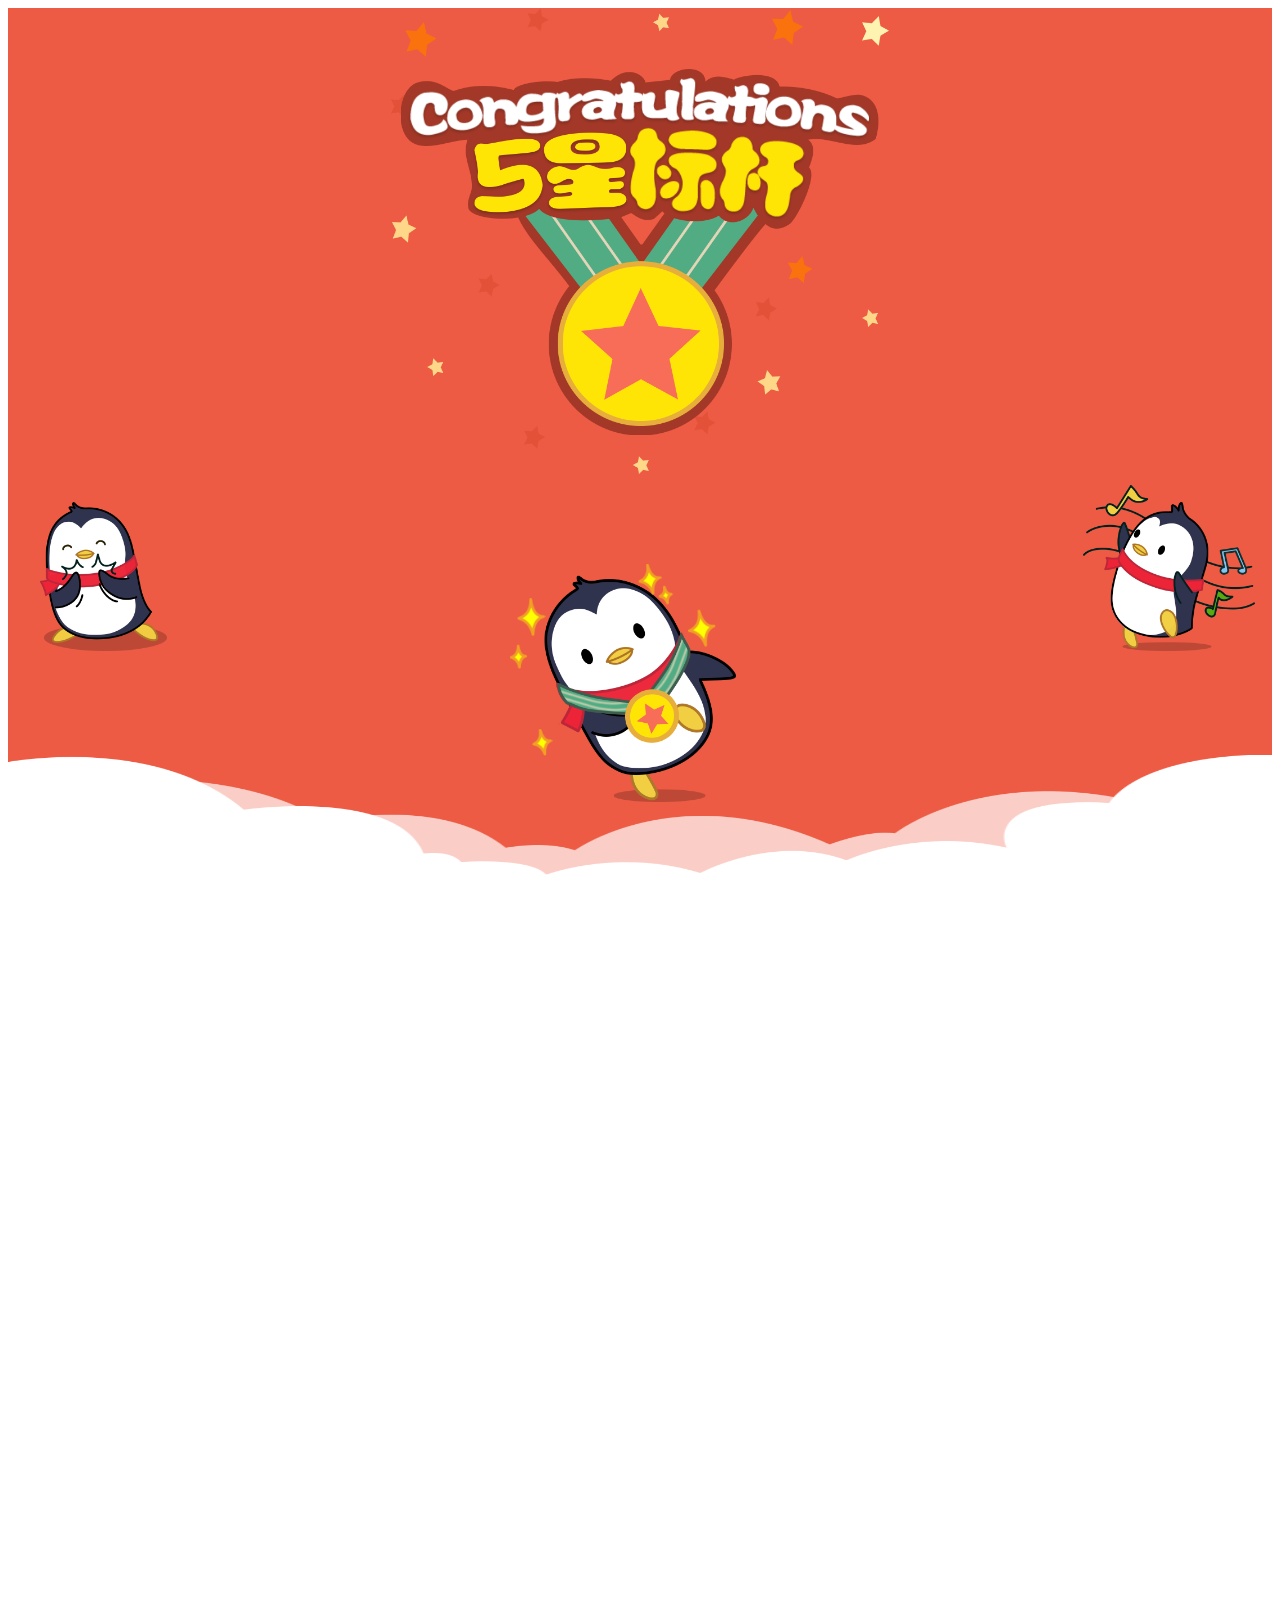
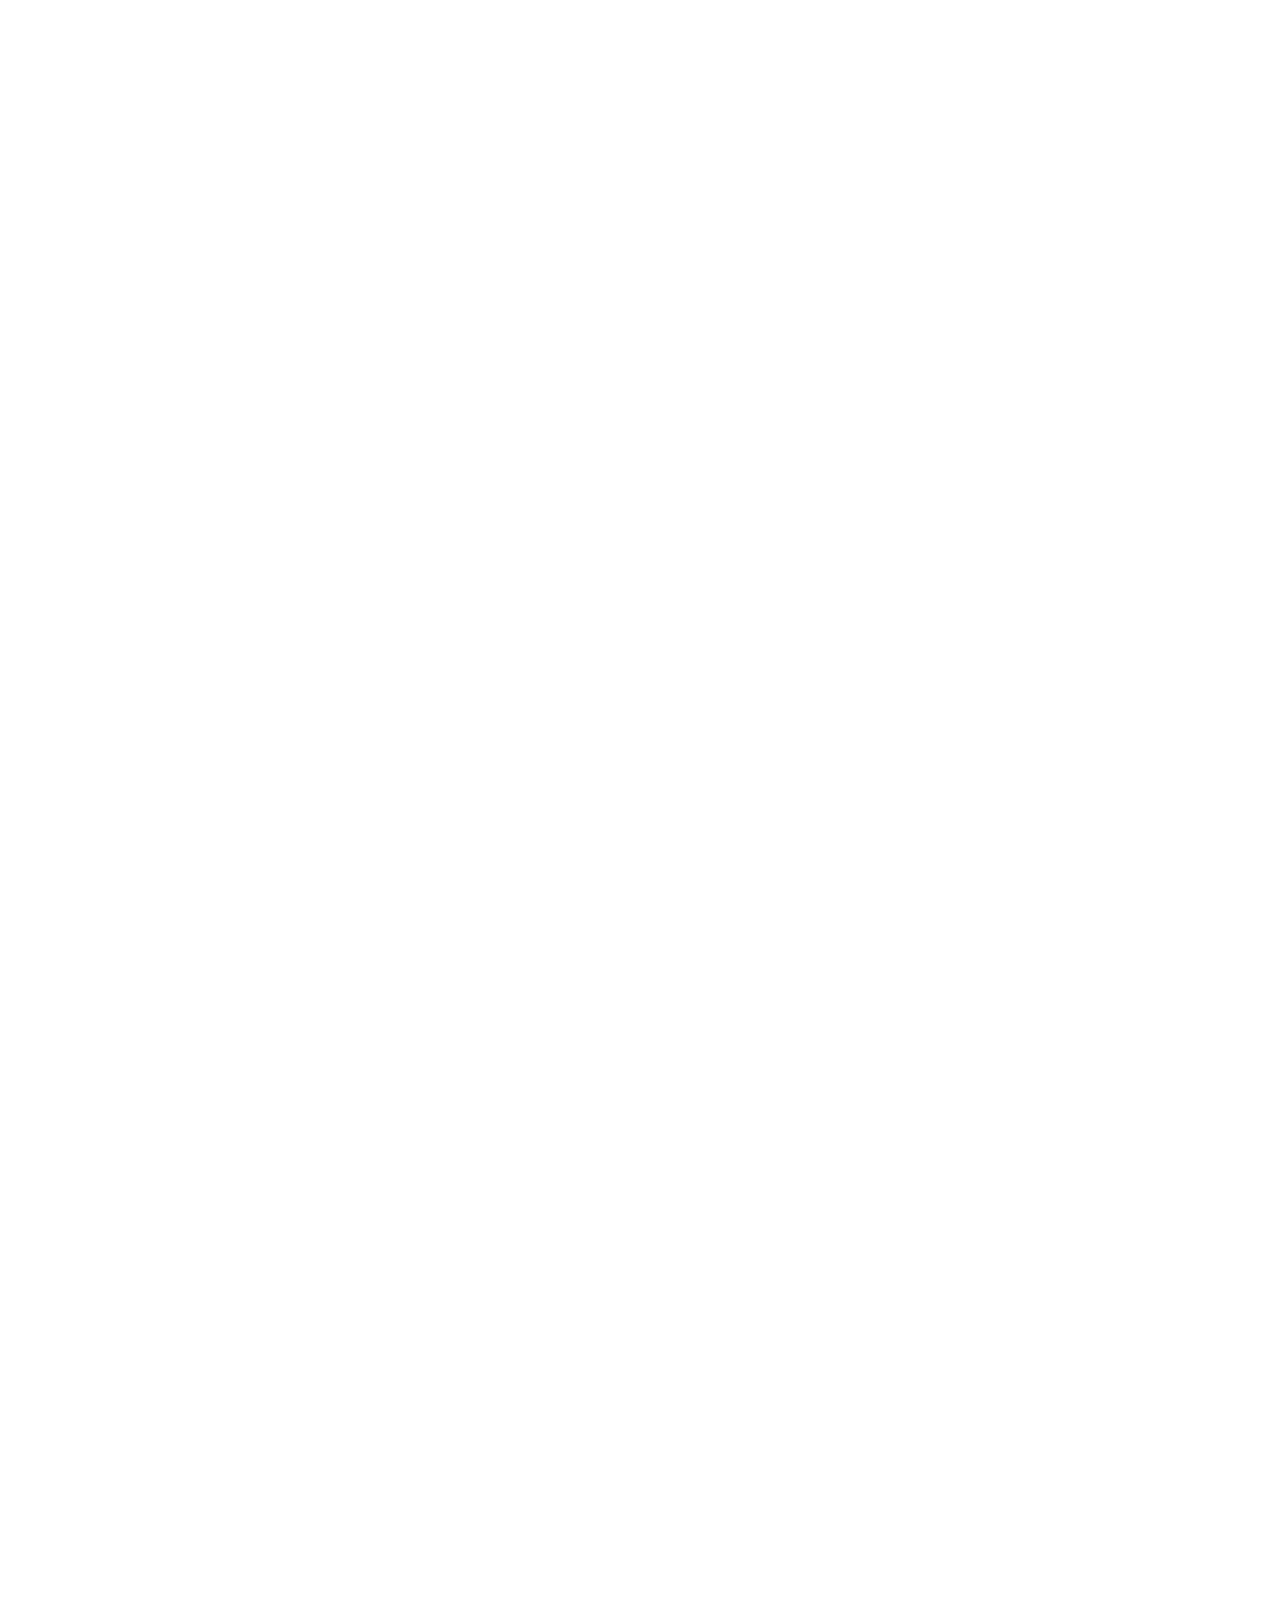
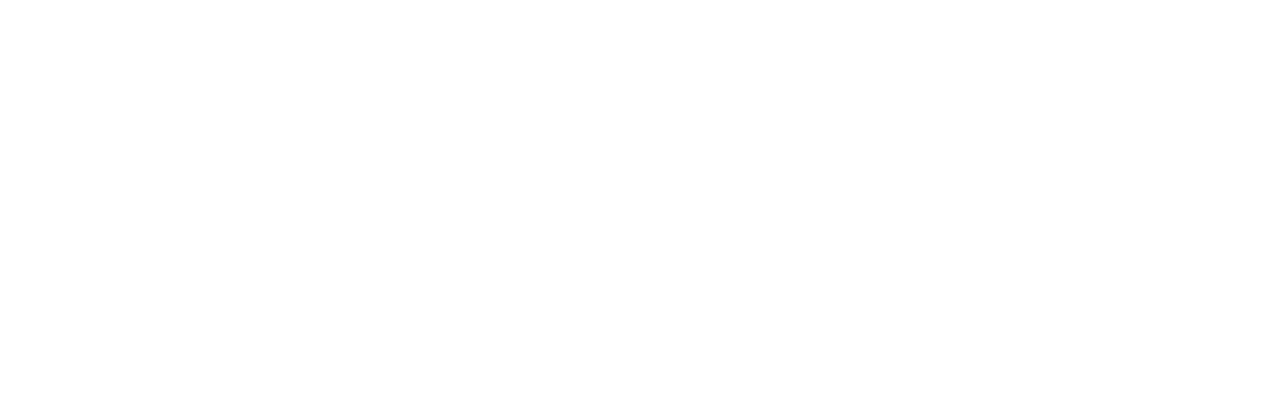
<file: fullPage/H5test.html>
<!DOCTYPE html>
<html lang="zh-cmn-Hans">
<head>
<meta charset='utf-8'>
<meta http-equiv="X-UA-Compatible" content="IE=edge,chrome=1"/>
<meta name="apple-mobile-web-app-capable" content="yes" >
<meta name="apple-touch-fullscreen" content="yes" >
<meta name="description" content="H5测试题"/>
<meta name="keywords" content=""/>
<meta name="author" content=""/>
<title>5星标杆</title>
<script type="text/javascript" src="js/flexible.js"></script>
<script type="text/javascript" src="js/jquery-3.1.1.min.js"></script>
<script type="text/javascript" src="js/jquery.fullpage.min.js"></script>
<script type="text/javascript" src="js/jquery.timers.js"></script>
<link rel="stylesheet" href="css/flexible.less">
<link rel="stylesheet" href="css/index.css">
<link rel="stylesheet" href="css/animate.min.css">
</head>
<body>
<div class="fullpage-wrapper">
    <!--第1页-->
    <section class="section page1">
        <!--星星背景-->
        <img class="background display-middle" src="img/@3x/星星-副本@3x.png"   />
        <!--5星标杆-->
        <img class="title display-middle" src="img/@3x/组-51-副本@3x.png" />
        <!--3只企鹅-->
        <img class="penguin-left" src="img/@3x/矢量智能对象@3x.png" />
        <img class="penguin-right" src="img/@3x/矢量智能对象2@3x.png" />
        <img class="penguin-center display-middle" src="img/@3x/勋章企鹅@3x.png" />
        <!--企鹅左边的闪光-->
        <img class="star-sparkle display-middle" src="img/@3x/闪星@3x.png" />
        <!--底部的云-->
        <img class="footer" src="img/@3x/形状-2@3x.png" />
    </section>
    <!--第2页-->
    <section class="section page2">
        <!--底部的云-->
        <img class="title display-middle" src="img/@3x/组-30-副本@3x.png" />
        <!--第1只企鹅-->
        <img class="penguin-top display-middle" src="img/@3x/矢量智能对象4@3x.png" />
        <!--企鹅下方文字-->
        <img class="text t display-middle" src="img/@3x/你很了不起@3x.png" />
        <img class="text t-small display-middle" src="img/@3x/拥有三头六臂的能力@3x.png" />
        <!--淡橙色背景-->
        <img class="bg display-middle" src="img/@3x/图层-25-副本-2@3x.png" />
        <!--第2只企鹅-->
        <img class="penguin-middle display-middle" src="img/@3x/凌乱@3x.png" />
        <img class="text t2 display-middle" src="img/@3x/工作表现优异@3x.png" />
        <img class="text t-small2 display-middle" src="img/@3x/一颗追求卓越的上进心@3x.png" />
        <!--红旗-->
        <img class="flag display-middle" src="img/@3x/多边形-1@3x.png" />
        <!--第3只企鹅-->
        <img class="penguin-bottom display-middle" src="img/@3x/矢量智能对象3@3x.png" />
        <img class="text t3 display-middle" src="img/@3x/是团队的标杆@3x.png" />
        <img class="text t-small3 display-middle" src="img/@3x/公认的学习榜样和楷模@3x.png" />
        <!--淡橙色背景-->
        <img class="bg2 display-middle" src="img/@3x/图层-25-副本@3x.png" />
    </section>
    <!--第3页-->
    <section class="section page3">
        <!--顶部左右流星-->
        <img class="shooting-star-left" src="img/@3x/形状-103-副本-2@3x.png" />
        <img class="shooting-star-right" src="img/@3x/形状-103-副本@3x.png" />
        <!--头像-->
        <img class="head-pic display-middle" src="img/@3x/5星邂逅-副本-5@3x.png" />
        <!--名称-->
        <p class="name display-middle">cwming1314520(空格)</p>
        <!--tab-->
        <img class="tab display-middle" src="img/@3x/组-33@3x.png" />
        <!--文字描述-->
        <p class="description display-middle">您于<span>2013.07.19</span>加入鹅鹅伐木累</p>
        <!--Tencent building-->
        <img class="Tencent-building" src="img/@3x/矢量智能对象-副本@3x.png" />
        <!--圆点和连线-->
        <img class="canvas display-middle" src="img/@3x/组-68-副本@3x.png" />
        <!--star-->
        <img class="star display-middle" src="img/@3x/矢量智能对象6@3x.png" />
        <!--文字描述-->
        <p class="description2 display-middle">已累计获得5星<span>2次</span>啦</p>
        <p class="description2 des3 display-middle">超越了<span>92.6%</span>的鹅厂精英</p>
        <!--火箭-->
        <img class="rocket" src="img/@3x/矢量智能对象5@3x.png" />
        <!--底部的企鹅-->
        <img class="penguin-bottom display-middle" src="img/@3x/组-71-副本@3x.png" />
        <!--企鹅左边的闪光-->
        <img class="star-sparkle display-middle" src="img/@3x/组-73@3x.png" />
        <!--印章-->
        <img class="seal display-middle" src="img/@3x/组-66@3x.png" />
    </section>
    <!--第4页-->
    <section class="section page4">
        <!--星星背景-->
        <img class="background display-middle" src="img/@3x/星星-副本-3@3x.png"/>
        <!--标题-->
        <img class="title display-middle" src="img/@3x/期待与你的下一次@3x.png" />
        <img class="title-big display-middle" src="img/@3x/5星邂逅-副本@3x.png" />
        <!--淡橙色背景-->
        <img class="bg3 display-middle" src="img/@3x/图层-15@3x.png" />
        <img class="thankyou display-middle" src="img/@3x/组-58@3x.png" />
        <!--企鹅-->
        <img class="penguin-bottom display-middle" src="img/@3x/组-57@3x.png" />
        <!--企鹅左边的闪光-->
        <img class="star-sparkle display-middle" src="img/@3x/组-74@3x.png" />
        <!--底部的云-->
        <img class="footer" src="img/@3x/形状-2@3x.png" />
    </section>
</div>
<script type="text/javascript">
$(function(){
$('.fullpage-wrapper').fullpage({
    /*回调函数:*/
    /*afterRender:页面结构生成后的回调函数，或者说页面初始化完成后的回调函数*/
    afterRender: function(){
        $(".page2 img ,.page3 img ,.page3 p ,.page4 img").hide();
    },

    /*onLeave:滚动前的回调函数，接收 index、nextIndex 和 direction 3个参数：
    index 是离开的“页面”的序号，从1开始计算；
    nextIndex 是滚动到的“页面”的序号，从1开始计算；
    direction 判断往上滚动还是往下滚动，值是 up 或 down。*/
    onLeave: function(index, direction){
        switch(index){
        case 1:
            var $page1 = $(".page1");
            $page1.find(".title ,.penguin-left ,.penguin-right ,.penguin-center ,.star-sparkle").oneTime('0.5s',function(){
                $(this).hide();
            });
            break;
        case 2:
            $(".page2 img").oneTime('0.5s',function(){
                $(this).hide();
            });
            break;
        case 3:
            $(".page3 img ,p").oneTime('0.5s',function(){
                $(this).hide();
            });
            break;
        case 4:
            $(".page4 img").oneTime('0.5s',function(){
                $(this).hide();
            });
            break;
        }
    },


    /*afterLoad:滚动到某一屏后的回调函数，接收 anchorLink 和 index 两个参数，anchorLink 是锚链接的名称，index 是序号，从1开始计算*/
    afterLoad: function(anchorLink, index){
        switch(index){
        case 1:
            /*1.获取page1中的元素*/
            /*2.调用jquery timers定时器,0.5秒后显示企鹅及其他元素并添加相应的animateCSS*/
            var $page1 = $(".page1");
            $page1.find(".penguin-left , .penguin-right , .penguin-center , .star-sparkle").hide();
            $page1.find(".title").show().addClass('animated bounceInDown').oneTime('0.5s',function(){
                $page1.find(".penguin-left").show().addClass('animated bounceInLeft');
                $page1.find(".penguin-right").show().addClass('animated bounceInRight');
                $page1.find(".penguin-center").show().addClass('animated bounceInUp');
                $page1.find(".star-sparkle").show();
            });
            break;
        case 2:
            var $page2 = $(".page2");
            $(".page2 img").hide();
            $page2.find(".title").show().addClass('animated fadeInDown')
            .oneTime('0.5s',function(){
                $page2.children().children().eq(1).show().addClass('animated fadeInDown');
            })
            .oneTime('1.2s',function(){
                $page2.children().children().eq(2).show().addClass('animated fadeInDown');
            })
            .oneTime('1.4s',function(){
                $page2.children().children().eq(3).show().addClass('animated fadeInDown');
            })
            .oneTime('1.6s',function(){
                $page2.children().children().eq(4).show().addClass('animated fadeInDown');
            })
            .oneTime('1.8s',function(){
                $page2.children().children().eq(5).show().addClass('animated fadeInLeft');
            })
            .oneTime('2s',function(){
                $page2.children().children().eq(6).show().addClass('animated fadeInDown');
            })
            .oneTime('2.2s',function(){
                $page2.children().children().eq(7).show().addClass('animated fadeInDown');
            })
            .oneTime('2.4s',function(){
                $page2.children().children().eq(8).show().addClass('animated fadeInDown');
            })
            .oneTime('2.6s',function(){
                $page2.children().children().eq(9).show().addClass('animated fadeInRight');
            })
            .oneTime('2.8s',function(){
                $page2.children().children().eq(10).show().addClass('animated fadeInDown');
            })
            .oneTime('3s',function(){
                $page2.children().children().eq(11).show().addClass('animated fadeInDown');
            })
            .oneTime('3.2s',function(){
                $page2.children().children().eq(12).show().addClass('animated fadeInDown');
            })
            ;
            break;
        case 3:
            var $page3 = $(".page3");
            $(".page3 img ,p").hide();
            $page3.find(".shooting-star-left").show().addClass('animated fadeIn');
            $page3.find(".shooting-star-right").show().addClass('animated fadeIn');
            $page3.find(".head-pic").show().addClass('animated zoomIn')
            .oneTime('0.2s',function(){
                $page3.children().children().eq(3).show().addClass('animated zoomInLeft');
            })
            .oneTime('0.5s',function(){
                $page3.children().children().eq(4).show().addClass('animated zoomInDown');
            })
            .oneTime('0.6s',function(){
                $page3.children().children().eq(5).show().addClass('animated rotateInDownLeft');
            })
            .oneTime('0.8s',function(){
                $page3.children().children().eq(6).show().addClass('animated fadeIn');
            })
            .oneTime('1s',function(){
                $page3.children().children().eq(7).show().addClass('animated rollIn');
            })
            .oneTime('0.1s',function(){
                $page3.children().children().eq(8).show().addClass('animated fadeIn');
            })
            .oneTime('1.2s',function(){
                $page3.children().children().eq(9).show().addClass('animated rotateInDownLeft');
            })
            .oneTime('1.3s',function(){
                $page3.children().children().eq(10).show().addClass('animated rotateInDownLeft');
            })
            .oneTime('0.1s',function(){
                $page3.children().children().eq(11).show().addClass('animated fadeIn');
            })
            .oneTime('1.4s',function(){
                $page3.children().children().eq(12).show().addClass('animated rotateIn');
            })
            .oneTime('1.5s',function(){
                $page3.children().children().eq(13).show();
            })
            .oneTime('2.4s',function(){
                $page3.children().children().eq(14).show().addClass('animated zoomInDown');
            })
            ;
            break;
        case 4:
            var $page4 = $(".page4");
            $(".page4 img").hide();
            $page4.find(".background").show()
            .oneTime('0.5s',function(){
                $page4.children().children().eq(2).show().addClass('animated fadeInDown');
            })
            .oneTime('0.7s',function(){
                $page4.children().children().eq(3).show().addClass('animated fadeInDown');
            })
            .oneTime('0.7s',function(){
                $page4.children().children().eq(4).show().addClass('animated fadeInLeft');
            })
            .oneTime('0.7s',function(){
                $page4.children().children().eq(5).show().addClass('animated bounceInUp');
            })
            .oneTime('0.7s',function(){
                $page4.children().children().eq(6).show();
            })
            .oneTime('0.1s',function(){
                $page4.children().children().eq(7).show();
            })
            break;
        }

    },
});
});
</script>
</body>
</html>
</file>
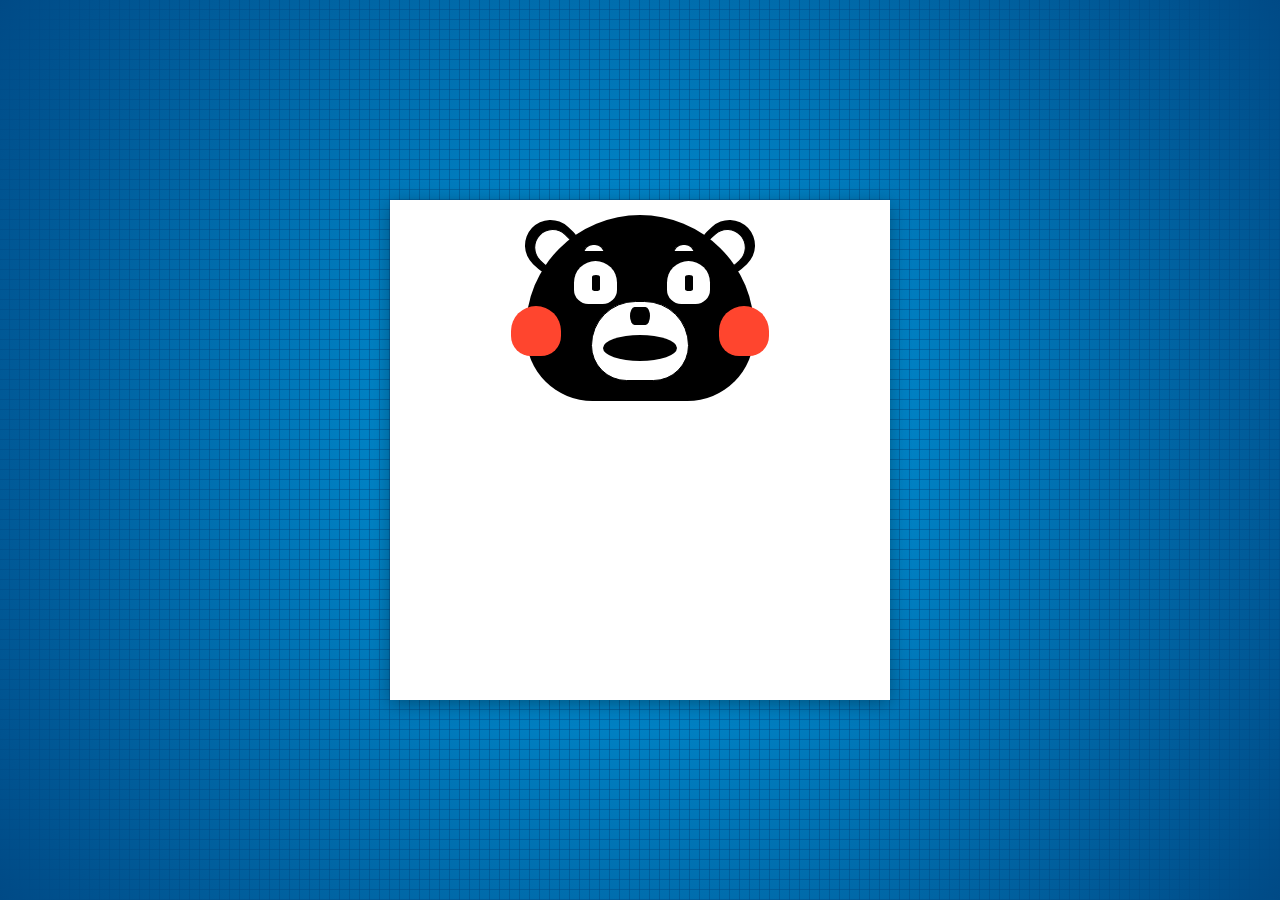
<file: Kumamon/Kumamon.html>
<!DOCTYPE html>
<html>
<head>
<meta charset="utf-8">
<meta http-equiv="X-UA-Compatible" content="IE=edge,chrome=1">
<title>Kumamon</title>
<meta name="description" content="">
<meta name="keywords" content="">
<link href="" rel="stylesheet">
</head>
<body>
    <div class="main">
    <!--熊本熊整体-->
    <div class="Kumamon">
        <!--耳朵-->
        <div class="ears">
            <div></div>
        </div>
        <div class="ears ears-right">
            <div></div>
        </div>
        <!--熊本熊头部-->
        <div class="head">
            <!--眉毛-->
            <div class="eyebrows"><div></div><i></i></div>
            <div class="eyebrows eyebrows-right"><div></div><i></i></div>
            <br/>
            <!--眼睛-->
            <div class="eyes"><div></div></div>
            <div class="eyes eyes-right"><div></div></div>
            <br/>
            <!--cheek-->
            <div class="cheek"></div>
            <div class="cheek cheek-right"></div>
            <!--脸部-->
            <div class="face">
                <!--鼻子-->
                <div class="nose"></div>
                <!--嘴巴-->
                <div class="mouth"><div></div></div>
            </div>
        </div>
        <!--熊本熊身体-->
        <div class="body"></div>
        <!--熊本熊双手-->
        <div class="hands"></div>
    </div>
    </div>
</body>
<style type="text/css">
html{height:100%;background:#004a86;background:-webkit-radial-gradient(center center,circle cover,#0091d5 0,#0091d5 15%,#004a86 100%);background:-moz-radial-gradient(center center,circle cover,#0091d5 0,#0091d5 15%,#004a86 100%);background:-ms-radial-gradient(center center,circle cover,#0091d5 0,#0091d5 15%,#004a86 100%);background:-o-radial-gradient(center center,circle cover,#0091d5 0,#0091d5 15%,#004a86 100%);background:radial-gradient(center center,circle cover,#0091d5 0,#0091d5 15%,#004a86 100%);}
body{margin:0;padding:0;height:100%;background:-webkit-linear-gradient(top,transparent 9px,#004a86 10px),-webkit-linear-gradient(left,transparent 9px,#004a86 10px);background:-moz-linear-gradient(top,transparent 9px,#004a86 10px),-moz-linear-gradient(left,transparent 9px,#004a86 10px);background:-o-linear-gradient(top,transparent 9px,#004a86 10px),-o-linear-gradient(left,transparent 9px,#004a86 10px);background:-ms-linear-gradient(top,transparent 9px,#004a86 10px),-ms-linear-gradient(left,transparent 9px,#004a86 10px);background:linear-gradient(top,transparent 9px,#004a86 10px),linear-gradient(left,transparent 9px,#004a86 10px);background-size:10px 10px;-webkit-background-size:10px 10px;-moz-background-size:10px 10px;}
.main{position:absolute;top:50%;left:50%;margin-top:-250px;margin-left:-250px;width:500px;height:500px;background:#fff;box-shadow:0 4px 18px rgba(0,0,0,.35);}
.Kumamon{margin:0 auto;margin-top:20px;width:230px;}
.Kumamon .head{position:relative;top:-60px;margin:0 auto;width:228px;height:186px;border-radius:240px 240px 140px 140px;background:#000;}
.Kumamon .ears{display:inline-block;width:51px;height:51px;border-radius:35px 35px 25px 25px;background:#000;-webkit-transform:rotate(-47deg);-moz-transform:rotate(-47deg);-o-transform:rotate(-47deg);transform:rotate(-47deg);-ms-transform:rotate(-47deg);}
.Kumamon .ears div{margin:10px 7px;width:35px;height:35px;border:1px solid #000;border-radius:35px 35px 25px 25px;background:#fff;-webkit-transform:rotate(1deg);-moz-transform:rotate(1deg);-o-transform:rotate(1deg);transform:rotate(1deg);-ms-transform:rotate(1deg);}
.Kumamon .ears-right{float:right;-webkit-transform:rotate(47deg);-moz-transform:rotate(47deg);-o-transform:rotate(47deg);transform:rotate(47deg);-ms-transform:rotate(47deg);}
.Kumamon .ears-right div{-webkit-transform:rotate(1deg);-moz-transform:rotate(1deg);-o-transform:rotate(1deg);transform:rotate(1deg);-ms-transform:rotate(1deg);}
.Kumamon .eyebrows{position:relative;top:22px;left:53px;display:inline-block;width:28px;height:12px;border:1px solid #000;border-radius:35px 35px 0 0;}
.Kumamon .eyebrows div{margin:6px 3px 0 3px;width:20px;height:8px;border:1px solid #000;border-radius:35px 35px 0 0;background:#fff;}
.Kumamon .eyebrows i{position:relative;top:-3px;left:2px;display:block;width:26px;height:5px;background:#000;}
.Kumamon .eyebrows-right{left:-55px;float:right;}
.Kumamon .eyes{position:relative;top:28px;left:48px;display:inline-block;width:43px;height:43px;border-radius:45px 45px 30px 30px;background:#fff;}
.Kumamon .eyes div{position:absolute;top:50%;left:50%;margin-top:-8px;margin-left:-4px;width:8px;height:16px;border-radius:20px/10px;background:#000;}
.Kumamon .eyes-right{left:-44px;float:right;}
.Kumamon .cheek{position:relative;top:26px;left:-15px;display:inline-block;width:50px;height:50px;border-radius:50px 50px 40px 40px;background:#ff452e;}
.Kumamon .cheek-right{left:15px;float:right;}
.Kumamon .face{position:relative;top:-33px;margin:0 auto;width:96px;height:78px;border:1px solid #000;border-radius:50px 50px 40px 40px;background:#fff;}
.Kumamon .nose{margin:0 auto;margin-top:5px;width:20px;height:18px;border-radius:10px/20px;background:#000;}
.Kumamon .mouth{margin:0 auto;margin-top:10px;width:74px;height:26px;border-radius:50%;background:#000;}
</style>
</html>
</file>
<file: nuoio/css/index.css>
@charset "UTF-8";
/**
 *
 * @authors Your Name (you@example.org)
 * @date    2017-04-12 09:56:17
 * @version $Id$
 */
body{background:#2ea7ed;color: #fff;width: 100%;height: 100%}
.header-img{width: 100%}
/*公告*/
.notice-icon{width:0.46rem;height: 0.37rem;margin-left: 0.586rem}
.notice{display: inline-block;font-size:0.34rem;margin-left:0.26rem;vertical-align: 5px;}
.time{font-size: 0.293rem;float:right;margin-right: 0.586rem;margin-top: 0.39rem}
.turntable-box{width: 100%;height: 100%;overflow: hidden;}
.turntable{width: 86.71%;margin: 0 auto;display: block;left: 0;right: 0;margin-bottom:0.5rem/*position: absolute*/;}
.button-Lottery{width: 2.0625rem;height: 2.46875rem;position:relative;}
.button-do{width: 2.765625rem;height:1.171875rem; font-size: 0.40625rem}
.bd-left{margin-left: 1.25rem}
.bd-right{float:right;margin-right: 1.25rem}
.rule{width: 100%;overflow:hidden;padding:0 0.75rem;box-sizing:border-box;height:100%;margin-top:0.625rem;font-size: 0.4375rem;padding-bottom: 0.3125rem;border-bottom:1px solid #fff}
.rule img{width: 0.328125rem;height: 0.09375rem;vertical-align: 5px;float:right;margin:0.2rem 0 0 0}
.rule-text{width: 100%;overflow:hidden;padding:0.2rem 0.75rem 0 ;box-sizing:border-box;}
.rule-text li{font-size:0.34375rem}
</file>
<file: flexH5demo/index.css>
@charset "UTF-8";
html, body, div, span, applet, object, iframe,
h1, h2, h3, h4, h5, h6, p, blockquote, pre,
a, abbr, acronym, address, big, cite, code,
del, dfn, em, img, ins, kbd, q, s, samp,
small, strike, strong, sub, sup, tt, var,
b, u, i, center,
dl, dt, dd, ol, ul, li,
fieldset, form, label, legend,
table, caption, tbody, tfoot, thead, tr, th, td,
article, aside, canvas, details, embed,
figure, figcaption, footer, header, hgroup,
menu, nav, output, ruby, section, summary,
time, mark, audio, video {
  margin: 0;
  padding: 0;
  border: 0;
  font-size: 100%;
  font: inherit;
  vertical-align: baseline;
}

/* HTML5 display-role reset for older browsers */
article, aside, details, figcaption, figure,
footer, header, hgroup, menu, nav, section {
  display: block;
}

body {
  line-height: 1;
}

ol, ul {
  list-style: none;
}

blockquote, q {
  quotes: none;
}

blockquote:before, blockquote:after,
q:before, q:after {
  content: '';
  content: none;
}

table {
  border-collapse: collapse;
  border-spacing: 0;
}

/*变量*/
/*mixin*/
/*字体*/
@font-face {
  font-family: 'iconfont';
  src: url("//at.alicdn.com/t/font_1458294480_350837.eot");
  /* IE9*/
  src: url("//at.alicdn.com/t/font_1458294480_350837.eot?#iefix") format("embedded-opentype"), url("//at.alicdn.com/t/font_1458294480_350837.woff") format("woff"), url("//at.alicdn.com/t/font_1458294480_350837.ttf") format("truetype"), url("//at.alicdn.com/t/font_1458294480_350837.svg#iconfont") format("svg");
  /* iOS 4.1- */
}

.iconfont {
  font-family: "iconfont" !important;
  font-style: normal;
  -webkit-font-smoothing: antialiased;
  -webkit-text-stroke-width: 0.2px;
  -moz-osx-font-smoothing: grayscale;
}

.icon-back:before {
  content: "\e601";
}

*,
*:before,
*:after {
  box-sizing: border-box;
}

body {
  font-family: "Helvetica Neue", Helvetica, STHeiTi, sans-serif;
  -webkit-overflow-scrolling: touch;
  -webkit-text-size-adjust: 100%;
  -webkit-tap-highlight-color: transparent;
  background-color: #f2f2f2;
  color: #000;
}

a {
  text-decoration: none;
  color: #fff;
}

.container {
  font-size: 14px;
  max-width: 10rem;
  margin: 0 auto;
  overflow: hidden;
}

[data-dpr="2"] .container {
  font-size: 28px;
}

[data-dpr="3"] .container {
  font-size: 42px;
}

/*头部*/
.header {
  position: relative;
  height: 1.16rem;
  line-height: 1.16rem;
  background-color: #80cbd1;
  text-align: center;
  color: #fff;
  font-size: 16px;
}

[data-dpr="2"] .header {
  font-size: 32px;
}

[data-dpr="3"] .header {
  font-size: 48px;
}

.header-back {
  position: absolute;
  left: 0.2rem;
  top: 0;
}

.header-back .icon-back {
  font-size: 20px;
  display: inline-block;
  margin-right: -0.1066666667rem;
}

[data-dpr="2"] .header-back .icon-back {
  font-size: 40px;
}

[data-dpr="3"] .header-back .icon-back {
  font-size: 60px;
}

.header-back .icon-back, .header-back .icon-back + span {
  vertical-align: middle;
}

.header-title {
  vertical-align: middle;
}

section {
  background-color: #fff;
}

/*导航*/
.nav {
  height: 1.2rem;
  display: -webkit-box;
  display: -webkit-flex;
  display: -ms-flexbox;
  display: flex;
}

.nav-item {
  line-height: 1.2rem;
  text-align: center;
  -webkit-box-flex: 1;
  -webkit-flex-grow: 1;
      -ms-flex-positive: 1;
          flex-grow: 1;
}

.nav-item.active {
  border-bottom: 0.08rem solid #80cbd1;
}

/*banner*/
.banner {
  height: 5.4133333333rem;
}

/*标签*/
.tab {
  position: relative;
  display: -webkit-box;
  display: -webkit-flex;
  display: -ms-flexbox;
  display: flex;
  height: 2.96rem;
}

.tab-item {
  display: -webkit-box;
  display: -webkit-flex;
  display: -ms-flexbox;
  display: flex;
  -webkit-box-flex: 1;
  -webkit-flex-grow: 1;
      -ms-flex-positive: 1;
          flex-grow: 1;
  -webkit-box-orient: vertical;
  -webkit-box-direction: normal;
  -webkit-flex-direction: column;
      -ms-flex-direction: column;
          flex-direction: column;
  -webkit-box-pack: center;
  -webkit-justify-content: center;
      -ms-flex-pack: center;
          justify-content: center;
  -webkit-box-align: center;
  -webkit-align-items: center;
      -ms-flex-align: center;
          align-items: center;
}

.tab-item .tab-item-imgBox {
  width: 1.2rem;
  height: 1.2rem;
  margin-bottom: 0.2666666667rem;
}

.tab:after {
  content: "";
  position: absolute;
  bottom: 0;
  left: 3%;
  display: block;
  width: 94%;
  height: 0.0266666667rem;
  background-color: #DFDFDF;
}

/*栏目*/
.col {
  height: 4.24rem;
}

.col-ul {
  height: 3.44rem;
  width: 94%;
  margin: 0.4rem auto 0 auto;
  display: -webkit-box;
  display: -webkit-flex;
  display: -ms-flexbox;
  display: flex;
  -webkit-box-pack: center;
  -webkit-justify-content: center;
      -ms-flex-pack: center;
          justify-content: center;
}

.col-ul-item {
  -webkit-box-flex: 1;
  -webkit-flex-grow: 1;
      -ms-flex-positive: 1;
          flex-grow: 1;
  display: -webkit-box;
  display: -webkit-flex;
  display: -ms-flexbox;
  display: flex;
  -webkit-box-orient: vertical;
  -webkit-box-direction: normal;
  -webkit-flex-direction: column;
      -ms-flex-direction: column;
          flex-direction: column;
  -webkit-box-pack: justify;
  -webkit-justify-content: space-between;
      -ms-flex-pack: justify;
          justify-content: space-between;
  -webkit-box-align: center;
  -webkit-align-items: center;
      -ms-flex-align: center;
          align-items: center;
}

.col-ul-item .col-ul-item-imgBox {
  height: 2.0933333333rem;
  margin: 0 auto;
}

.col-ul-item:not(:last-child) {
  border-right: 1px solid #DFDFDF;
}

.col-ul-item .col-ul-item-h3 {
  font-size: 18px;
  font-weight: bold;
}

[data-dpr="2"] .col-ul-item .col-ul-item-h3 {
  font-size: 36px;
}

[data-dpr="3"] .col-ul-item .col-ul-item-h3 {
  font-size: 54px;
}

.col-ul-item .col-ul-item-h4 {
  margin-bottom: 0.0666666667rem;
}

/*模块*/
.mod {
  margin-top: 0.3333333333rem;
  padding-left: 0.2666666667rem;
  padding-right: 0.2666666667rem;
  padding-bottom: 0.2666666667rem;
}

.mod-title {
  line-height: 1.2rem;
  border-bottom: 1px solid #DFDFDF;
}

.mod-item {
  margin-top: 0.2666666667rem;
  display: -webkit-box;
  display: -webkit-flex;
  display: -ms-flexbox;
  display: flex;
  -webkit-box-pack: justify;
  -webkit-justify-content: space-between;
      -ms-flex-pack: justify;
          justify-content: space-between;
}

.mod-item .mod-item-imgBox {
  height: 2.2666666667rem;
  width: 2.2666666667rem;
}

.mod-item .mod-item-column {
  display: -webkit-box;
  display: -webkit-flex;
  display: -ms-flexbox;
  display: flex;
  -webkit-box-orient: vertical;
  -webkit-box-direction: normal;
  -webkit-flex-direction: column;
      -ms-flex-direction: column;
          flex-direction: column;
  -webkit-box-pack: justify;
  -webkit-justify-content: space-between;
      -ms-flex-pack: justify;
          justify-content: space-between;
}

.mod-item .mod-item-column .item {
  display: block;
  line-height: 1.0266666667rem;
  width: 3.2666666667rem;
  text-align: center;
  background-color: #DFDFDF;
}

/*文章*/
.article {
  margin-top: 0.3333333333rem;
}

.article-item-column {
  display: -webkit-box;
  display: -webkit-flex;
  display: -ms-flexbox;
  display: flex;
  -webkit-box-pack: start;
  -webkit-justify-content: flex-start;
      -ms-flex-pack: start;
          justify-content: flex-start;
  padding: 0.2666666667rem;
  border-bottom: 1px solid #DFDFDF;
}

.article-item-column .image {
  height: 2rem;
  width: 2.8533333333rem;
}

.article-item-column .content {
  margin-left: 0.3333333333rem;
  display: -webkit-box;
  display: -webkit-flex;
  display: -ms-flexbox;
  display: flex;
  -webkit-box-orient: vertical;
  -webkit-box-direction: normal;
  -webkit-flex-direction: column;
      -ms-flex-direction: column;
          flex-direction: column;
  -webkit-box-pack: justify;
  -webkit-justify-content: space-between;
      -ms-flex-pack: justify;
          justify-content: space-between;
}

.article-item-column .content .title {
  margin-top: 0.0666666667rem;
  max-width: 86%;
  font-size: 16px;
  line-height: 0.5333333333rem;
}

[data-dpr="2"] .article-item-column .content .title {
  font-size: 32px;
}

[data-dpr="3"] .article-item-column .content .title {
  font-size: 48px;
}

.article-item-column .content .time {
  margin-bottom: 0.0666666667rem;
  color: #bebebe;
}

.article .article-item-column-2 {
  display: -webkit-box;
  display: -webkit-flex;
  display: -ms-flexbox;
  display: flex;
  -webkit-box-orient: vertical;
  -webkit-box-direction: normal;
  -webkit-flex-direction: column;
      -ms-flex-direction: column;
          flex-direction: column;
  -webkit-box-pack: justify;
  -webkit-justify-content: space-between;
      -ms-flex-pack: justify;
          justify-content: space-between;
  padding: 0.2666666667rem;
}

.article .article-item-column-2 .imgsBox {
  display: -webkit-box;
  display: -webkit-flex;
  display: -ms-flexbox;
  display: flex;
  -webkit-box-pack: justify;
  -webkit-justify-content: space-between;
      -ms-flex-pack: justify;
          justify-content: space-between;
}

.article .article-item-column-2 .imgsBox .imgBox {
  height: 2rem;
  width: 2.8533333333rem;
}

.article .article-item-column-2 .title {
  font-size: 16px;
  margin-bottom: 0.2666666667rem;
}

[data-dpr="2"] .article .article-item-column-2 .title {
  font-size: 32px;
}

[data-dpr="3"] .article .article-item-column-2 .title {
  font-size: 48px;
}

.article .article-item-column-2 .time {
  color: #bebebe;
  margin-top: 0.2666666667rem;
}
</file>
<file: fullPage/css/index.css>
@charset "UTF-8";
/**
 *
 * @authors Your Name (you@example.org)
 * @date    2016-11-16 15:26:33
 * @version $Id$
 */
body{overflow:hidden;}
.fullpage-wrapper{width:100%;}
.fp-tableCell{position: relative;overflow: hidden;width:100%;}
.display-middle{position:absolute;left:0;right:0;margin: 0 auto;}
/*H5第1页*/
.page1{background:#ed5b44;}
/*星星背景*/
.background{top: -1.140625rem;width:9.234375rem;height:9.765625rem;
/* IE10、Firefox and Opera，IE9以及更早的版本不支持 */
animation-name: breath;                         /* 动画名称 */
animation-duration: 3s;                         /* 动画时长3秒 */
animation-timing-function: ease-in-out;         /* 动画速度曲线：以低速开始和结束 */
animation-iteration-count: infinite;            /* 播放次数：无限 */

/* Safari and Chrome */
-webkit-animation-name: breath;                 /* 动画名称 */
-webkit-animation-duration: 3s;                 /* 动画时长3秒 */
-webkit-animation-timing-function: ease-in-out; /* 动画速度曲线：以低速开始和结束 */
-webkit-animation-iteration-count: infinite;    /* 播放次数：无限 */
}
@keyframes breath {
    from { opacity: 0.1; }                          /* 动画开始时的不透明度 */
    50%  { opacity:   1; }                          /* 动画50% 时的不透明度 */
    to   { opacity: 0.1; }                          /* 动画结束时的不透明度 */
}

@-webkit-keyframes breath {
    from { opacity: 0.1; }                          /* 动画开始时的不透明度 */
    50%  { opacity:   1; }                          /* 动画50% 时的不透明度 */
    to   { opacity: 0.1; }                          /* 动画结束时的不透明度 */
}

/*5星标杆勋章*/
.title{top: 1.125rem;width:8.859375rem;height:6.78125rem;}
/*3只企鹅*/
.penguin-center{bottom:1.96875rem;width:3.546875rem;height:4.203125rem;}
.penguin-left{position:absolute;bottom:4.765625rem;left:0.6rem;width:2.34375rem;height:2.75rem;}
.penguin-right{position:absolute;right:0.3125rem;bottom:4.765625rem;width:3.1875rem;height:3.0625rem;}
/*企鹅左边的闪光*/
.star-sparkle{bottom:2.8125rem;left:-1rem;width:3.828125rem;height:3.5625rem;
/* IE10、Firefox and Opera，IE9以及更早的版本不支持 */
animation-name: breath;                         /* 动画名称 */
animation-duration: 3s;                         /* 动画时长3秒 */
animation-timing-function: ease-in-out;         /* 动画速度曲线：以低速开始和结束 */
animation-iteration-count: infinite;            /* 播放次数：无限 */

/* Safari and Chrome */
-webkit-animation-name: breath;                 /* 动画名称 */
-webkit-animation-duration: 3s;                 /* 动画时长3秒 */
-webkit-animation-timing-function: ease-in-out; /* 动画速度曲线：以低速开始和结束 */
-webkit-animation-iteration-count: infinite;    /* 播放次数：无限 */
}
/*底部的云*/
.footer{position:absolute;bottom:0;width:100%;height:2.828125rem;}
/*H5第2页*/
.page2{background:#ff8c3e;}
/*5星员工*/
.page2 .title{top: 0.71875rem;width:8.78125rem;height:2.546875rem;}
/*第1只企鹅*/
.page2 .penguin-top{top:2.53125rem;z-index:3;width: 2.25rem;height:2.125rem;}
.page2 .text{z-index:3;}
/*企鹅下方文字*/
.page2 .t{top:4.921875rem;width:3.484375rem;height:0.734375rem;}
.page2 .t-small{top: 5.7rem;width:4.046875rem;height:0.390625rem;}
/*淡橙色背景*/
.bg{top:1.6rem;z-index:2;width: 6.453125rem;height:6.4375rem;}
/*第2只企鹅*/
.page2 .penguin-middle{top:6.3rem;right: 0;left:0;z-index:3;margin: 0 auto;width: 3.203125rem;height:2.703125rem;}
/*企鹅下方文字*/
.page2 .t2{top:9.21875rem;width:4.125rem;height:0.765625rem;}
.page2 .t-small2{top: 10rem;width:4.5rem;height:0.390625rem;}
/*红旗*/
.flag{ position:absolute;top:10.625rem;left:-.8rem;z-index:3;width:1.671875rem;height:2.4375rem;}
/*第3只企鹅*/
.page2 .penguin-bottom{position:absolute;top:10.875rem;left:.8rem;z-index:3;width:1.640625rem;height:2.28125rem;}
/*企鹅下方文字*/
.page2 .t3{top:13.46875rem;width:4.1875rem;height:0.765625rem;}
.page2 .t-small3{top: 14.375rem;width:4.484375rem;height:0.40625rem;}
/*淡橙色背景*/
.bg2{position:absolute;top:12rem;z-index:2;width: 6.453125rem;height:5.59375rem;}
/*H5第3页*/
.page3{background:#ffdb5d;}
/*顶部左右流星*/
.shooting-star-left{position: absolute;width:3.890625rem;height:3.890625rem;top:-2rem;left: 0.546875rem}
.shooting-star-right{position: absolute;width:1.84375rem;height:1.75rem;top:-1rem;right:0;}
/*头像*/
.head-pic{width:7.625rem;height:7.9375rem;top:0.375rem;left:2.390625rem}
/*名称*/
.name{top:4.8rem;text-align:center;color:#021d0e;font-size: 15px;}
/*使用[data-dpr]属性来区分不同dpr下的文本字号大小*/
[data-dpr="2"] .name {
    font-size: 30px;
}
[data-dpr="3"] .name {
    font-size: 45px;
}
/*tab*/
.tab{width:7.25rem;height:1.3125rem;top: 5.65625rem}
/*描述*/
.description{font-size: 14px;color:#1e1801;text-indent: -.7rem;top:7.7rem;text-align:center;letter-spacing: -1px;}
[data-dpr="2"] .description {
    font-size: 28px;
}
[data-dpr="3"] .description {
    font-size: 42px;
}
.description span , .description2 span{color:#fd583f;margin:0 5px;font-size:18px;vertical-align: -1px;}
[data-dpr="2"] .description span {
    font-size: 36px;
}
[data-dpr="3"] .description span {
    font-size: 54px;
}
/*Tencent-building*/
.Tencent-building{position:absolute;width:0.625rem;height:2.046875rem;right:0.703125rem;top:7.265625rem;}
/*圆点和线*/
.canvas{width:5.734375rem;height:3.609375rem;top:8.4rem;left:.8rem;}
.star{width:1.328125rem;height:1.25rem;top:8.7rem;left: -6.5rem;}
/*描述*/
.description2 , .des3{font-size: 13px;color:#1d1701;text-indent: 1.4rem;top:9.25rem;text-align:center;letter-spacing: -1px;}
[data-dpr="2"] .description2 {
    font-size: 26px;
}
[data-dpr="3"] .description2 {
    font-size: 39px;
}
[data-dpr="2"] .description2 span {
    font-size: 36px;
}
[data-dpr="3"] .description2 span {
    font-size: 54px;
}
.des3{text-indent:-2rem;top:10.65rem;}
/*火箭*/
.rocket{position: absolute;width: 0.71875rem;height: 1.578125rem;right: 0.72rem;top: 10.5625rem;}
/*底部的企鹅*/
.page3 .penguin-bottom{top:12.578125rem;left:-3rem;width:2.390625rem;height:2.828125rem;}
/*企鹅左边的闪光*/
.page3 .star-sparkle{top:12.5rem;left:-3.6rem;width:2.546875rem;height:2.40625rem;}
/*印章*/
.seal{width:3.59375rem;height:3.59375rem;top:11.78125rem;left: 2.55rem}
/*第4页*/
.page4{background: #ed5b44}
/*星星背景*/
.page4 .background{width: 9.484375rem;height:14.109375rem;top:-1.609375rem;}
/*标题*/
.page4 *{z-index:3 ;}
.page4 .title{width:6.921875rem;height:1.09375rem;top: 1.09375rem}
.title-big{width: 6.296875rem;height:1.71875rem;top: 2.21875rem}
.bg3{width:100%;height:14.0625rem; z-index:2}
.thankyou{width:8.5rem;height:5.421875rem;top: 3.9375rem}
/*底部的企鹅*/
.penguin-bottom{top:9.6875rem;width:3.546875rem;height:4.203125rem;}
/*企鹅左边的闪光*/
.page4 .star-sparkle{top: 9.375rem;width:3.828125rem;height:3.5625rem;}
</file>
